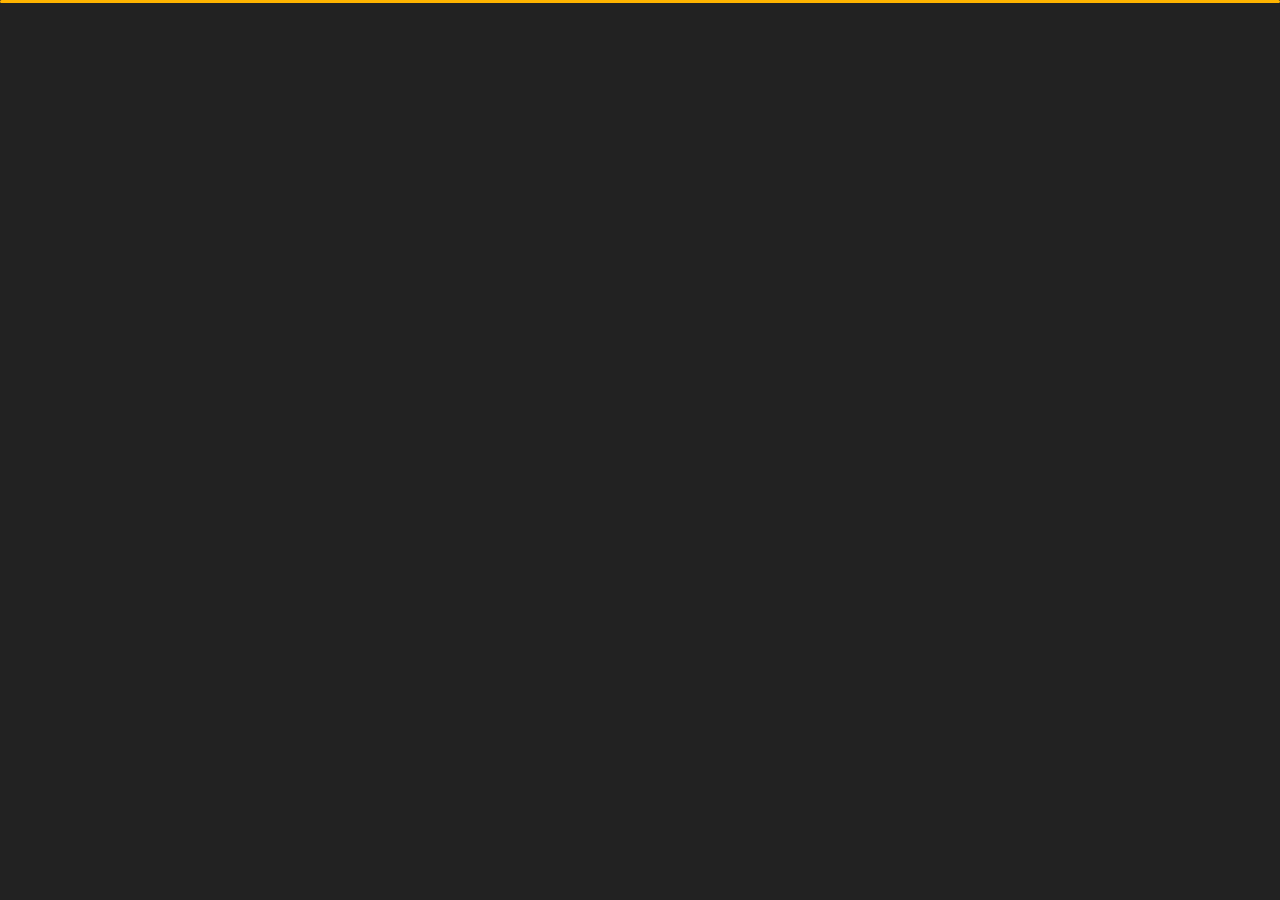
<file: index.html>
﻿<!DOCTYPE html>
<html lang="en">

<head>
    <meta charset="utf-8">
    <title>Home - Portfolio</title>
    <meta name="viewport" content="width=device-width, initial-scale=1">

    <!-- Favicon -->
    <link rel="shortcut icon" href="img/favicon.png" type="image/x-icon">

    <!-- Template Google Fonts -->
    <link href="https://fonts.googleapis.com/css?family=Poppins:400,400i,500,500i,600,600i,700,700i,800,800i,900,900i" rel="stylesheet">
    <link href="https://fonts.googleapis.com/css?family=Open+Sans:300,400,400i,600,600i,700" rel="stylesheet">

    <!-- Template CSS Files -->
    <link href="css/bootstrap.min.css" rel="stylesheet">
    <link href="css/preloader.min.css" rel="stylesheet">
    <link href="css/circle.css" rel="stylesheet">
    <link href="css/font-awesome.min.css" rel="stylesheet">
    <link href="css/fm.revealator.jquery.min.css" rel="stylesheet">
    <link href="css/style.css" rel="stylesheet">

    <!-- CSS Skin File -->
    <link href="css/skins/yellow.css" rel="stylesheet">

    <!-- Modernizr JS File -->
    <script src="js/modernizr.custom.js"></script>
</head>

<body class="home">

<!-- Header Starts -->
<header class="header" id="navbar-collapse-toggle">
    <!-- Fixed Navigation Starts -->
    <ul class="icon-menu d-none d-lg-block revealator-slideup revealator-once revealator-delay1">
        <li class="icon-box active">
            <i class="fa fa-home"></i>
            <a href="index.html">
                <h2>Home</h2>
            </a>
        </li>
        <li class="icon-box">
            <i class="fa fa-user"></i>
            <a href="about.html">
                <h2>About</h2>
            </a>
        </li>
        <li class="icon-box">
            <i class="fa fa-envelope-open"></i>
            <a href="contact.html">
                <h2>Contact</h2>
            </a>
        </li>
    </ul>
    <!-- Fixed Navigation Ends -->
    <!-- Mobile Menu Starts -->
    <nav role="navigation" class="d-block d-lg-none">
        <div id="menuToggle">
            <input type="checkbox" />
            <span></span>
            <span></span>
            <span></span>
            <ul class="list-unstyled" id="menu">
                <li class="active"><a href="index.html"><i class="fa fa-home"></i><span>Home</span></a></li>
                <li><a href="about.html"><i class="fa fa-user"></i><span>About</span></a></li>
                <li><a href="contact.html"><i class="fa fa-envelope-open"></i><span>Contact</span></a></li>
            </ul>
        </div>
    </nav>
    <!-- Mobile Menu Ends -->
</header>
<!-- Header Ends -->
<!-- Main Content Starts -->
<section class="container-fluid main-container container-home p-0 revealator-slideup revealator-once revealator-delay1">
    <div class="color-block d-none d-lg-block"></div>
    <div class="row home-details-container align-items-center">
        <div class="col-lg-4 bg position-fixed d-none d-lg-block"></div>
        <div class="col-12 col-lg-8 offset-lg-4 home-details text-left text-sm-center text-lg-left">
            <div>
                <img src="img/menuka.jpeg" class="img-fluid main-img-mobile d-none d-sm-block d-lg-none"
                     alt="my picture" />
                <h1 class="text-uppercase poppins-font">I'm Menuka Malinda.<span>Full Stack Developer</span></h1>
                <p class="open-sans-font">A young undergraduate,
                    having excellent background dynamic knowledge and multi-disciplinary skills.
                    A highly motivated and hardworking, accustomed to work under tight deadline and on own initiative.
                </p>
                <a class="button" href="about.html">
                    <span class="button-text">more about me</span>
                    <span class="button-icon fa fa-arrow-right"></span>
                </a>
            </div>
        </div>
    </div>
</section>
<!-- Main Content Ends -->

<!-- Template JS Files -->
<script src="js/jquery-3.5.0.min.js"></script>
<script src="js/styleswitcher.js"></script>
<script src="js/preloader.min.js"></script>
<script src="js/fm.revealator.jquery.min.js"></script>
<script src="js/imagesloaded.pkgd.min.js"></script>
<script src="js/masonry.pkgd.min.js"></script>
<script src="js/classie.js"></script>
<script src="js/cbpGridGallery.js"></script>
<script src="js/jquery.hoverdir.js"></script>
<script src="js/popper.min.js"></script>
<script src="js/bootstrap.js"></script>
<script src="js/custom.js"></script>

</body>

</html>
</file>
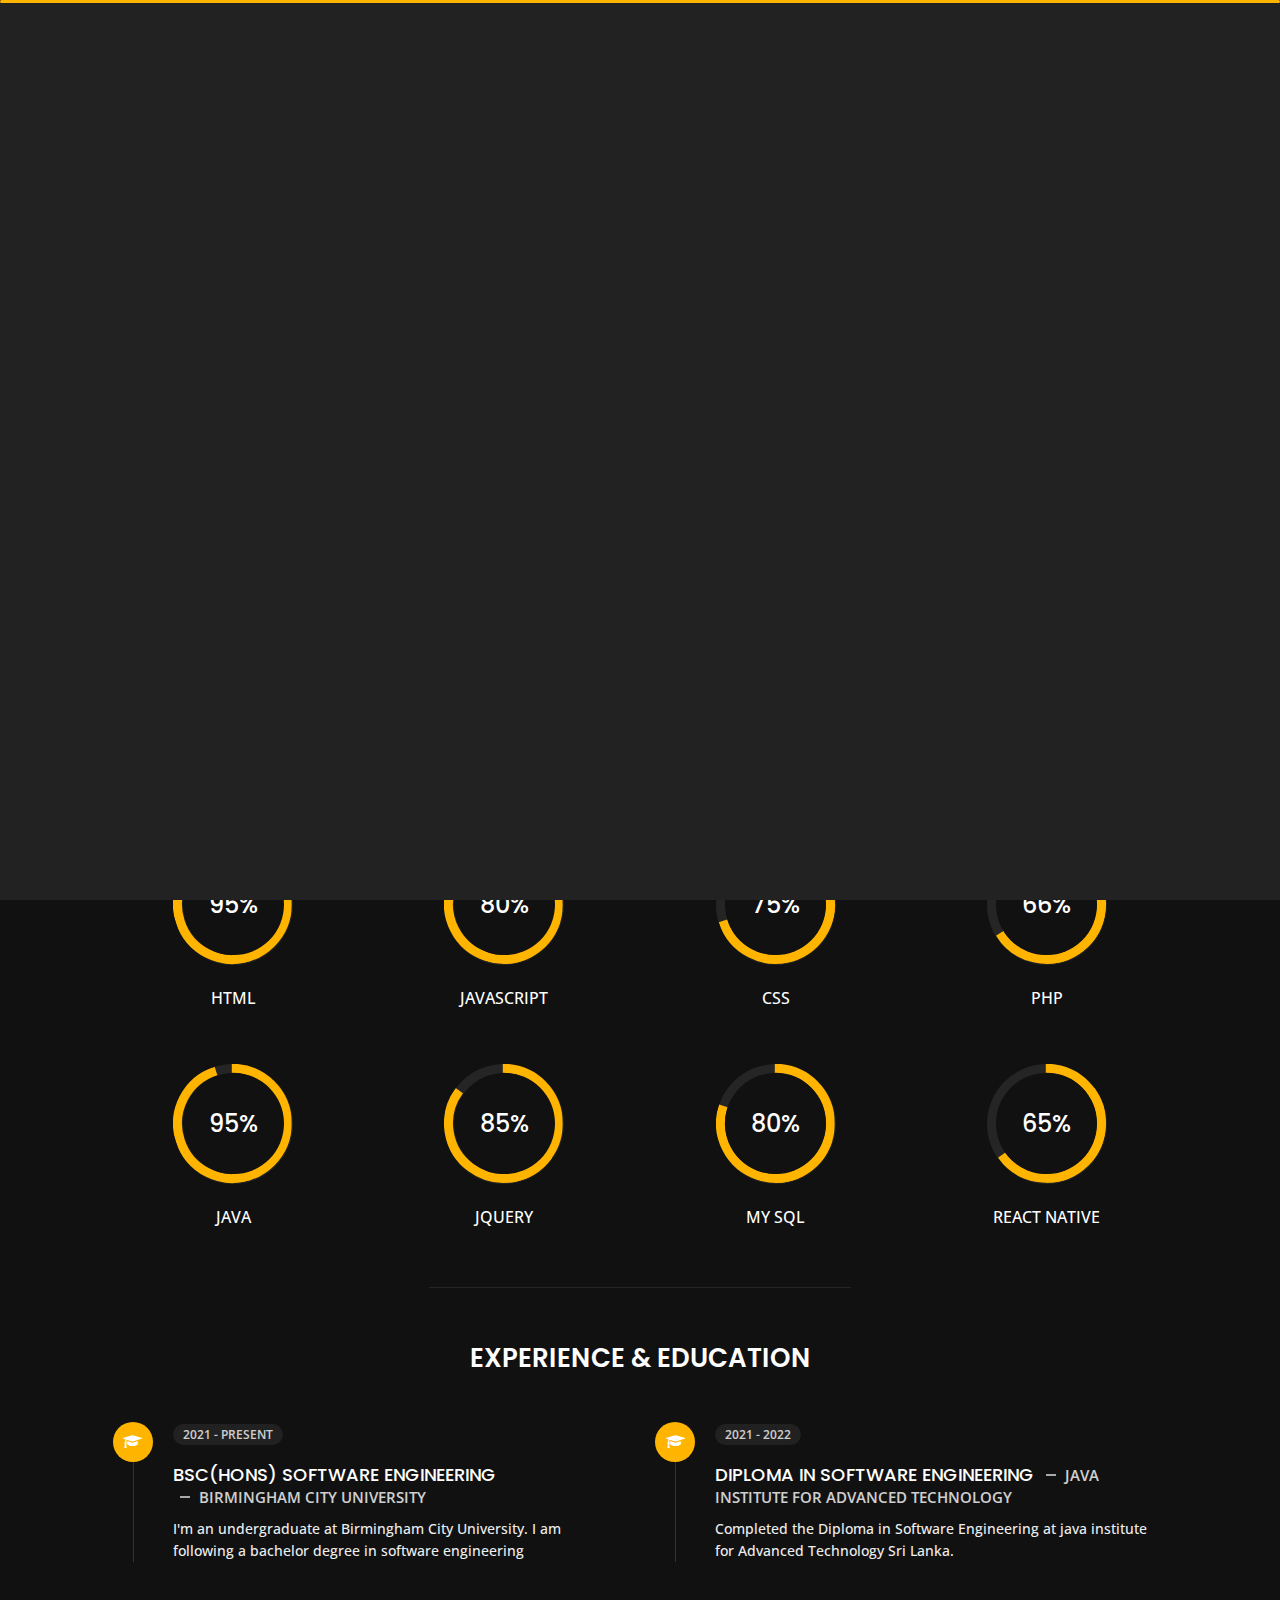
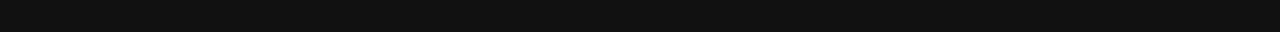
<file: about.html>
<!DOCTYPE html>
<html lang="en">

<head>
    <meta charset="utf-8">
    <title>About - Portfolio</title>
    <meta name="viewport" content="width=device-width, initial-scale=1">

    <!-- Favicon -->
    <link rel="shortcut icon" href="img/favicon.png" type="image/x-icon">

    <!-- Template Google Fonts -->
    <link href="https://fonts.googleapis.com/css?family=Poppins:400,400i,500,500i,600,600i,700,700i,800,800i,900,900i" rel="stylesheet">
    <link href="https://fonts.googleapis.com/css?family=Open+Sans:300,400,400i,600,600i,700" rel="stylesheet">

    <!-- Template CSS Files -->
    <link href="css/bootstrap.min.css" rel="stylesheet">
    <link href="css/preloader.min.css" rel="stylesheet">
    <link href="css/circle.css" rel="stylesheet">
    <link href="css/font-awesome.min.css" rel="stylesheet">
    <link href="css/fm.revealator.jquery.min.css" rel="stylesheet">
    <link href="css/style.css" rel="stylesheet">

    <!-- CSS Skin File -->
    <link href="css/skins/yellow.css" rel="stylesheet">

    <!-- Modernizr JS File -->
    <script src="js/modernizr.custom.js"></script>
</head>

<body class="about">

<!-- Header Starts -->
<header class="header" id="navbar-collapse-toggle">
    <!-- Fixed Navigation Starts -->
    <ul class="icon-menu d-none d-lg-block revealator-slideup revealator-once revealator-delay1">
        <li class="icon-box">
            <i class="fa fa-home"></i>
            <a href="index.html">
                <h2>Home</h2>
            </a>
        </li>
        <li class="icon-box active">
            <i class="fa fa-user"></i>
            <a href="about.html">
                <h2>About</h2>
            </a>
        </li>
        <li class="icon-box">
            <i class="fa fa-envelope-open"></i>
            <a href="contact.html">
                <h2>Contact</h2>
            </a>
        </li>
    </ul>
    <!-- Fixed Navigation Ends -->
    <!-- Mobile Menu Starts -->
    <nav role="navigation" class="d-block d-lg-none">
        <div id="menuToggle">
            <input type="checkbox" />
            <span></span>
            <span></span>
            <span></span>
            <ul class="list-unstyled" id="menu">
                <li><a href="index.html"><i class="fa fa-home"></i><span>Home</span></a></li>
                <li class="active"><a href="about.html"><i class="fa fa-user"></i><span>About</span></a></li>
                <li><a href="contact.html"><i class="fa fa-envelope-open"></i><span>Contact</span></a></li>
            </ul>
        </div>
    </nav>
    <!-- Mobile Menu Ends -->
</header>
<!-- Header Ends -->
<!-- Page Title Starts -->
<section class="title-section text-left text-sm-center revealator-slideup revealator-once revealator-delay1">
    <h1>ABOUT <span>ME</span></h1>
    <span class="title-bg">ABOUTME</span>
</section>
<!-- Page Title Ends -->
<!-- Main Content Starts -->
<section class="main-content revealator-slideup revealator-once revealator-delay1">
    <div class="container">
        <div class="row">
            <!-- Personal Info Starts -->
            <div class="col-12 col-lg-5 col-xl-6">
                <div class="row">
                    <div class="col-12">
                        <h3 class="text-uppercase custom-title mb-0 ft-wt-600">personal information</h3>
                    </div>
                    <div class="col-12 d-block d-sm-none">
                        <img src="img/menuka.jpeg" class="img-fluid main-img-mobile" alt="my picture" />
                    </div>
                    <div class="col-6">
                        <ul class="about-list list-unstyled open-sans-font">
                            <li> <span class="title">first name :</span> <span class="value d-block d-sm-inline-block d-lg-block d-xl-inline-block">Menuka</span> </li>
                            <li> <span class="title">last name :</span> <span class="value d-block d-sm-inline-block d-lg-block d-xl-inline-block">Malinda</span> </li>
                            <li> <span class="title">Age :</span> <span class="value d-block d-sm-inline-block d-lg-block d-xl-inline-block">21 Years</span> </li>
                            <li> <span class="title">Nationality :</span> <span class="value d-block d-sm-inline-block d-lg-block d-xl-inline-block">Sri Lankan</span> </li>
<!--                            <li> <span class="title">Freelance :</span> <span class="value d-block d-sm-inline-block d-lg-block d-xl-inline-block">Available</span> </li>-->
                        </ul>
                    </div>
                    <div class="col-6">
                        <ul class="about-list list-unstyled open-sans-font">
                            <li> <span class="title">Address :</span> <span class="value d-block d-sm-inline-block d-lg-block d-xl-inline-block">141/C, Kothalawala, Kaduwela,<br/> Sri Lanka.</span> </li>
                            <li> <span class="title">phone :</span> <span class="value d-block d-sm-inline-block d-lg-block d-xl-inline-block">+94 71 139 8074</span> </li>
                            <li> <span class="title">Email :</span> <span class="value d-block d-sm-inline-block d-lg-block d-xl-inline-block">menukamalinda132@gmail.com</span> </li>
                            <li> <span class="title">Facebook :</span> <span class="value d-block d-sm-inline-block d-lg-block d-xl-inline-block">Menuka Malinda</span> </li>
                            <li> <span class="title">languages :</span> <span class="value d-block d-sm-inline-block d-lg-block d-xl-inline-block">Sinhala, English</span> </li>
                        </ul>
                    </div>
                    <div class="col-12 mt-3">
                        <a class="button" href="#">
                            <span class="button-text">Download CV</span>
                            <span class="button-icon fa fa-download"></span>
                        </a>
                    </div>
                </div>
            </div>
            <!-- Personal Info Ends -->
            <!-- Boxes Starts -->
            <div class="col-12 col-lg-7 col-xl-6 mt-5 mt-lg-0">
                <div class="row">
                    <div class="col-6">
                        <div class="box-stats with-margin">
                            <h3 class="poppins-font position-relative">3</h3>
                            <p class="open-sans-font m-0 position-relative text-uppercase">years of <span class="d-block">experience</span></p>
                        </div>
                    </div>
                    <div class="col-6">
                        <div class="box-stats with-margin">
                            <h3 class="poppins-font position-relative">5</h3>
                            <p class="open-sans-font m-0 position-relative text-uppercase">completed <span class="d-block">projects</span></p>
                        </div>
                    </div>
                    <div class="col-6">
                        <div class="box-stats">
                            <h3 class="poppins-font position-relative">3</h3>
                            <p class="open-sans-font m-0 position-relative text-uppercase">Happy<span class="d-block">customers</span></p>
                        </div>
                    </div>
                    <div class="col-6">
                        <div class="box-stats">
                            <h3 class="poppins-font position-relative">8</h3>
                            <p class="open-sans-font m-0 position-relative text-uppercase">languages <span class="d-block">use</span></p>
                        </div>
                    </div>
                </div>
            </div>
            <!-- Boxes Ends -->
        </div>
        <hr class="separator">
        <!-- Skills Starts -->
        <div class="row">
            <div class="col-12">
                <h3 class="text-uppercase pb-4 pb-sm-5 mb-3 mb-sm-0 text-left text-sm-center custom-title ft-wt-600">My Skills</h3>
            </div>
            <div class="col-6 col-md-3 mb-3 mb-sm-5">
                <div class="c100 p95">
                    <span>95%</span>
                    <div class="slice">
                        <div class="bar"></div>
                        <div class="fill"></div>
                    </div>
                </div>
                <h6 class="text-uppercase open-sans-font text-center mt-2 mt-sm-4">html</h6>
            </div>
            <div class="col-6 col-md-3 mb-3 mb-sm-5">
                <div class="c100 p80">
                    <span>80%</span>
                    <div class="slice">
                        <div class="bar"></div>
                        <div class="fill"></div>
                    </div>
                </div>
                <h6 class="text-uppercase open-sans-font text-center mt-2 mt-sm-4">javascript</h6>
            </div>
            <div class="col-6 col-md-3 mb-3 mb-sm-5">
                <div class="c100 p70">
                    <span>75%</span>
                    <div class="slice">
                        <div class="bar"></div>
                        <div class="fill"></div>
                    </div>
                </div>
                <h6 class="text-uppercase open-sans-font text-center mt-2 mt-sm-4">css</h6>
            </div>
            <div class="col-6 col-md-3 mb-3 mb-sm-5">
                <div class="c100 p66">
                    <span>66%</span>
                    <div class="slice">
                        <div class="bar"></div>
                        <div class="fill"></div>
                    </div>
                </div>
                <h6 class="text-uppercase open-sans-font text-center mt-2 mt-sm-4">php</h6>
            </div>
            <div class="col-6 col-md-3 mb-3 mb-sm-5">
                <div class="c100 p95">
                    <span>95%</span>
                    <div class="slice">
                        <div class="bar"></div>
                        <div class="fill"></div>
                    </div>
                </div>
                <h6 class="text-uppercase open-sans-font text-center mt-2 mt-sm-4">Java</h6>
            </div>
            <div class="col-6 col-md-3 mb-3 mb-sm-5">
                <div class="c100 p85">
                    <span>85%</span>
                    <div class="slice">
                        <div class="bar"></div>
                        <div class="fill"></div>
                    </div>
                </div>
                <h6 class="text-uppercase open-sans-font text-center mt-2 mt-sm-4">jquery</h6>
            </div>
            <div class="col-6 col-md-3 mb-3 mb-sm-5">
                <div class="c100 p80">
                    <span>80%</span>
                    <div class="slice">
                        <div class="bar"></div>
                        <div class="fill"></div>
                    </div>
                </div>
                <h6 class="text-uppercase open-sans-font text-center mt-2 mt-sm-4">My sql</h6>
            </div>
            <div class="col-6 col-md-3 mb-3 mb-sm-5">
                <div class="c100 p65">
                    <span>65%</span>
                    <div class="slice">
                        <div class="bar"></div>
                        <div class="fill"></div>
                    </div>
                </div>
                <h6 class="text-uppercase open-sans-font text-center mt-2 mt-sm-4">react native</h6>
            </div>
        </div>
        <!-- Skills Ends -->
        <hr class="separator mt-1">
        <!-- Experience & Education Starts -->
        <div class="row">
            <div class="col-12">
                <h3 class="text-uppercase pb-5 mb-0 text-left text-sm-center custom-title ft-wt-600">Experience <span>&</span> Education</h3>
            </div>
            <div class="col-lg-6 m-15px-tb">
                <div class="resume-box">
                    <ul>
                        <li>
                            <div class="icon">
                                <i class="fa fa-graduation-cap"></i>
                            </div>
                            <span class="time open-sans-font text-uppercase">2021 - Present</span>
                            <h5 class="poppins-font text-uppercase">BSc(Hons) Software Engineering
                                <span class="place open-sans-font">Birmingham City University</span>
                            </h5>
                            <p class="open-sans-font">I'm an undergraduate at Birmingham City University.
                                I am following a bachelor degree in software engineering</p>
                        </li>
                    </ul>
                </div>
            </div>
            <div class="col-lg-6 m-15px-tb">
                <div class="resume-box">
                    <ul>
                        <li>
                            <div class="icon">
                                <i class="fa fa-graduation-cap"></i>
                            </div>
                            <span class="time open-sans-font text-uppercase">2021 - 2022</span>
                            <h5 class="poppins-font text-uppercase">Diploma in Software Engineering
                                <span class="place open-sans-font">java institute for advanced technology</span>
                            </h5>
                            <p class="open-sans-font">Completed the Diploma in Software
                                Engineering at java institute for Advanced Technology Sri Lanka.</p>
                        </li>
                    </ul>
                </div>
            </div>
        </div>
        <!-- Experience & Education Ends -->
    </div>
</section>
<!-- Main Content Ends -->

<!-- Template JS Files -->
<script src="js/jquery-3.5.0.min.js"></script>
<script src="js/styleswitcher.js"></script>
<script src="js/preloader.min.js"></script>
<script src="js/fm.revealator.jquery.min.js"></script>
<script src="js/imagesloaded.pkgd.min.js"></script>
<script src="js/masonry.pkgd.min.js"></script>
<script src="js/classie.js"></script>
<script src="js/cbpGridGallery.js"></script>
<script src="js/jquery.hoverdir.js"></script>
<script src="js/popper.min.js"></script>
<script src="js/bootstrap.js"></script>
<script src="js/custom.js"></script>

</body>

</html>
</file>
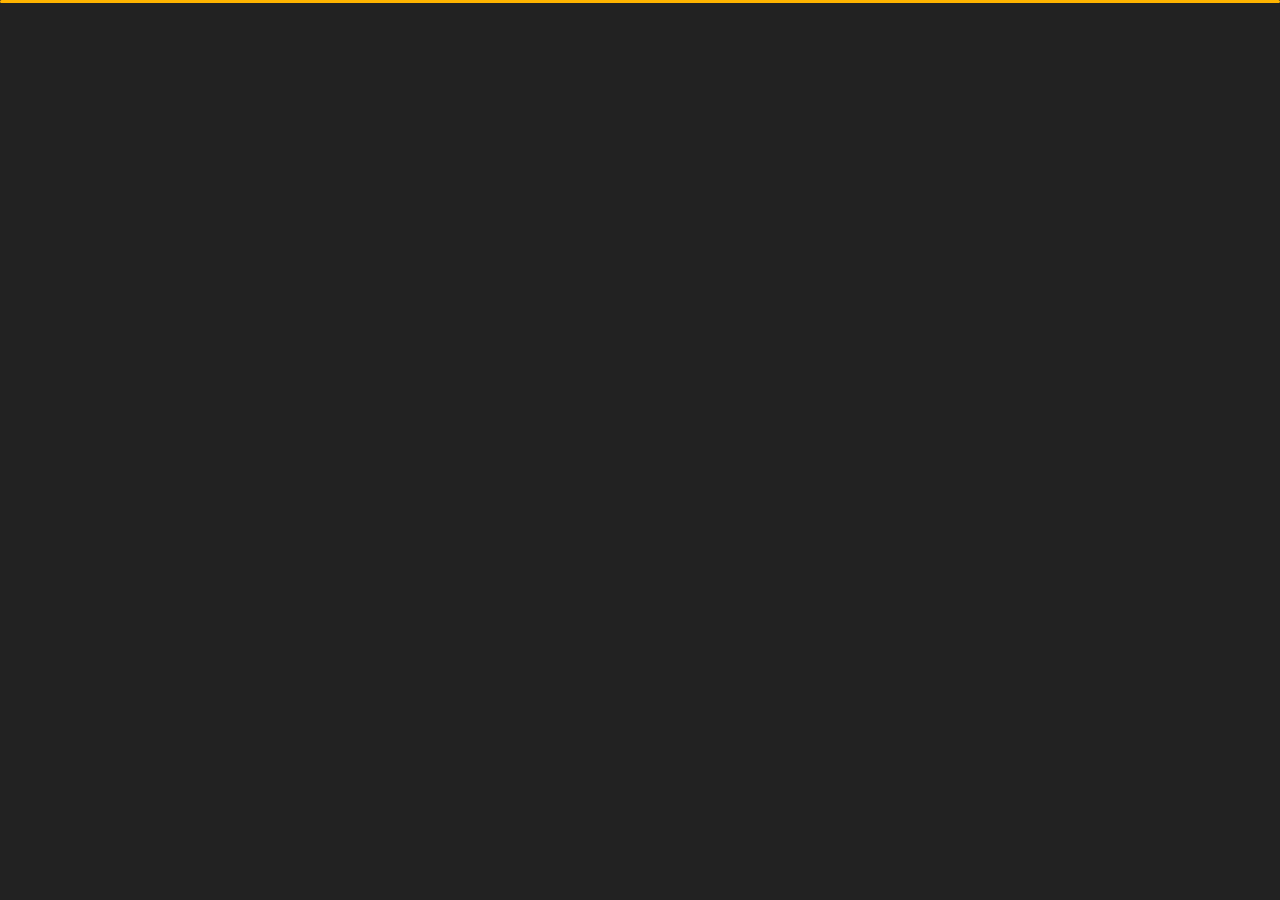
<file: contact.html>
<!DOCTYPE html>
<html lang="en">

<head>
    <meta charset="utf-8">
    <title>Contact - Portfolio</title>
    <meta name="viewport" content="width=device-width, initial-scale=1">

    <!-- Favicon -->
    <link rel="shortcut icon" href="img/favicon.png" type="image/x-icon">

    <!-- Template Google Fonts -->
    <link href="https://fonts.googleapis.com/css?family=Poppins:400,400i,500,500i,600,600i,700,700i,800,800i,900,900i" rel="stylesheet">
    <link href="https://fonts.googleapis.com/css?family=Open+Sans:300,400,400i,600,600i,700" rel="stylesheet">

    <!-- Template CSS Files -->
    <link href="css/bootstrap.min.css" rel="stylesheet">
    <link href="css/preloader.min.css" rel="stylesheet">
    <link href="css/circle.css" rel="stylesheet">
    <link href="css/font-awesome.min.css" rel="stylesheet">
    <link href="css/fm.revealator.jquery.min.css" rel="stylesheet">
    <link href="css/style.css" rel="stylesheet">

    <!-- CSS Skin File -->
    <link href="css/skins/yellow.css" rel="stylesheet">

    <!-- Modernizr JS File -->
    <script src="js/modernizr.custom.js"></script>
</head>

<body class="contact">

<!-- Header Starts -->
<header class="header" id="navbar-collapse-toggle">
    <!-- Fixed Navigation Starts -->
    <ul class="icon-menu d-none d-lg-block revealator-slideup revealator-once revealator-delay1">
        <li class="icon-box">
            <i class="fa fa-home"></i>
            <a href="index.html">
                <h2>Home</h2>
            </a>
        </li>
        <li class="icon-box">
            <i class="fa fa-user"></i>
            <a href="about.html">
                <h2>About</h2>
            </a>
        </li>
        <li class="icon-box active">
            <i class="fa fa-envelope-open"></i>
            <a href="contact.html">
                <h2>Contact</h2>
            </a>
        </li>
    </ul>
    <!-- Fixed Navigation Ends -->
    <!-- Mobile Menu Starts -->
    <nav role="navigation" class="d-block d-lg-none">
        <div id="menuToggle">
            <input type="checkbox" />
            <span></span>
            <span></span>
            <span></span>
            <ul class="list-unstyled" id="menu">
                <li><a href="index.html"><i class="fa fa-home"></i><span>Home</span></a></li>
                <li><a href="about.html"><i class="fa fa-user"></i><span>About</span></a></li>
                <li class="active"><a href="contact.html"><i class="fa fa-envelope-open"></i><span>Contact</span></a></li>
            </ul>
        </div>
    </nav>
    <!-- Mobile Menu Ends -->
</header>
<!-- Header Ends -->
<!-- Page Title Starts -->
<section class="title-section text-left text-sm-center revealator-slideup revealator-once revealator-delay1">
    <h1>get in <span>touch</span></h1>
    <span class="title-bg">contact</span>
</section>
<!-- Page Title Ends -->
<!-- Main Content Starts -->
<section class="main-content revealator-slideup revealator-once revealator-delay1">
    <div class="container">
        <div class="row">
            <!-- Left Side Starts -->
            <div class="col-12 col-lg-4">
                <h3 class="text-uppercase custom-title mb-0 ft-wt-600 pb-3">Don't be shy !</h3>
                <p class="open-sans-font mb-3">Feel free to get in touch with me. I am always open to discussing new projects, creative ideas or opportunities to be part of your visions.</p>
                <p class="open-sans-font custom-span-contact position-relative">
                    <i class="fa fa-envelope-open position-absolute"></i>
                    <span class="d-block">Email me</span>menukamalinda132@gmail.com
                </p>
                <p class="open-sans-font custom-span-contact position-relative">
                    <i class="fa fa-phone-square position-absolute"></i>
                    <span class="d-block">call me</span>+94 71 139 8074
                </p>
                <ul class="social list-unstyled pt-1 mb-5">
                    <li class="facebook"><a title="Facebook" href="https://www.facebook.com/profile.php?id=100073361812160"><i class="fa fa-facebook"></i></a>
                    </li>
                    <li class="twitter"><a title="Twitter" href="#"><i class="fa fa-twitter"></i></a>
                    </li>
                    <li class="youtube"><a title="LinkedIn" href="https://www.linkedin.com/in/menuka-malinda-83989a244/"><i class="fa fa-linkedin"></i></a>
                    </li>
                    <li class="dribbble"><a title="Git-Hub" href="https://github.com/MenukaMalinda"><i class="fa fa-github"></i></a>
                    </li>
                </ul>
            </div>
            <!-- Left Side Ends -->
            <!-- Contact Form Starts -->
            <div class="col-12 col-lg-8">
                    <div class="contactform">
                        <div class="row">
                            <div class="col-12 col-md-4">
                                <input type="text" name="name" id="name" placeholder="YOUR NAME">
                            </div>
                            <div class="col-12 col-md-4">
                                <input type="email" name="email" id="email" placeholder="YOUR EMAIL">
                            </div>
                            <div class="col-12 col-md-4">
                                <input type="text" name="subject" id="subject" placeholder="YOUR SUBJECT">
                            </div>
                            <div class="col-12">
                                <textarea name="message" id="message" placeholder="YOUR MESSAGE"></textarea>
                                <button type="#" class="button" onclick="send();">
                                    <span class="button-text">Send Message</span>
                                    <span class="button-icon fa fa-send"></span>
                                </button>

                            </div>
                        </div>
                    </div>
            </div>
            <!-- Contact Form Ends -->
        </div>
    </div>

</section>
<!-- Template JS Files -->
<script src="js/jquery-3.5.0.min.js"></script>
<script src="js/styleswitcher.js"></script>
<script src="js/preloader.min.js"></script>
<script src="js/fm.revealator.jquery.min.js"></script>
<script src="js/imagesloaded.pkgd.min.js"></script>
<script src="js/masonry.pkgd.min.js"></script>
<script src="js/classie.js"></script>
<script src="js/cbpGridGallery.js"></script>
<script src="js/jquery.hoverdir.js"></script>
<script src="js/popper.min.js"></script>
<script src="js/bootstrap.js"></script>
<script src="js/custom.js"></script>
<script src="js/script.js"></script>

</body>

</html>
</file>
<file: css/circle.css>
.rect-auto,
.c100.p51 .slice,
.c100.p52 .slice,
.c100.p53 .slice,
.c100.p54 .slice,
.c100.p55 .slice,
.c100.p56 .slice,
.c100.p57 .slice,
.c100.p58 .slice,
.c100.p59 .slice,
.c100.p60 .slice,
.c100.p61 .slice,
.c100.p62 .slice,
.c100.p63 .slice,
.c100.p64 .slice,
.c100.p65 .slice,
.c100.p66 .slice,
.c100.p67 .slice,
.c100.p68 .slice,
.c100.p69 .slice,
.c100.p70 .slice,
.c100.p71 .slice,
.c100.p72 .slice,
.c100.p73 .slice,
.c100.p74 .slice,
.c100.p75 .slice,
.c100.p76 .slice,
.c100.p77 .slice,
.c100.p78 .slice,
.c100.p79 .slice,
.c100.p80 .slice,
.c100.p81 .slice,
.c100.p82 .slice,
.c100.p83 .slice,
.c100.p84 .slice,
.c100.p85 .slice,
.c100.p86 .slice,
.c100.p87 .slice,
.c100.p88 .slice,
.c100.p89 .slice,
.c100.p90 .slice,
.c100.p91 .slice,
.c100.p92 .slice,
.c100.p93 .slice,
.c100.p94 .slice,
.c100.p95 .slice,
.c100.p96 .slice,
.c100.p97 .slice,
.c100.p98 .slice,
.c100.p99 .slice,
.c100.p100 .slice {
  clip: rect(auto, auto, auto, auto);
}
.pie,
.c100 .bar,
.c100.p51 .fill,
.c100.p52 .fill,
.c100.p53 .fill,
.c100.p54 .fill,
.c100.p55 .fill,
.c100.p56 .fill,
.c100.p57 .fill,
.c100.p58 .fill,
.c100.p59 .fill,
.c100.p60 .fill,
.c100.p61 .fill,
.c100.p62 .fill,
.c100.p63 .fill,
.c100.p64 .fill,
.c100.p65 .fill,
.c100.p66 .fill,
.c100.p67 .fill,
.c100.p68 .fill,
.c100.p69 .fill,
.c100.p70 .fill,
.c100.p71 .fill,
.c100.p72 .fill,
.c100.p73 .fill,
.c100.p74 .fill,
.c100.p75 .fill,
.c100.p76 .fill,
.c100.p77 .fill,
.c100.p78 .fill,
.c100.p79 .fill,
.c100.p80 .fill,
.c100.p81 .fill,
.c100.p82 .fill,
.c100.p83 .fill,
.c100.p84 .fill,
.c100.p85 .fill,
.c100.p86 .fill,
.c100.p87 .fill,
.c100.p88 .fill,
.c100.p89 .fill,
.c100.p90 .fill,
.c100.p91 .fill,
.c100.p92 .fill,
.c100.p93 .fill,
.c100.p94 .fill,
.c100.p95 .fill,
.c100.p96 .fill,
.c100.p97 .fill,
.c100.p98 .fill,
.c100.p99 .fill,
.c100.p100 .fill {
  position: absolute;
  border: 0.08em solid #307bbb;
  width: 0.84em;
  height: 0.84em;
  clip: rect(0em, 0.5em, 1em, 0em);
  border-radius: 50%;
  -webkit-transform: rotate(0deg);
  -moz-transform: rotate(0deg);
  -ms-transform: rotate(0deg);
  -o-transform: rotate(0deg);
  transform: rotate(0deg);
}
.pie-fill,
.c100.p51 .bar:after,
.c100.p51 .fill,
.c100.p52 .bar:after,
.c100.p52 .fill,
.c100.p53 .bar:after,
.c100.p53 .fill,
.c100.p54 .bar:after,
.c100.p54 .fill,
.c100.p55 .bar:after,
.c100.p55 .fill,
.c100.p56 .bar:after,
.c100.p56 .fill,
.c100.p57 .bar:after,
.c100.p57 .fill,
.c100.p58 .bar:after,
.c100.p58 .fill,
.c100.p59 .bar:after,
.c100.p59 .fill,
.c100.p60 .bar:after,
.c100.p60 .fill,
.c100.p61 .bar:after,
.c100.p61 .fill,
.c100.p62 .bar:after,
.c100.p62 .fill,
.c100.p63 .bar:after,
.c100.p63 .fill,
.c100.p64 .bar:after,
.c100.p64 .fill,
.c100.p65 .bar:after,
.c100.p65 .fill,
.c100.p66 .bar:after,
.c100.p66 .fill,
.c100.p67 .bar:after,
.c100.p67 .fill,
.c100.p68 .bar:after,
.c100.p68 .fill,
.c100.p69 .bar:after,
.c100.p69 .fill,
.c100.p70 .bar:after,
.c100.p70 .fill,
.c100.p71 .bar:after,
.c100.p71 .fill,
.c100.p72 .bar:after,
.c100.p72 .fill,
.c100.p73 .bar:after,
.c100.p73 .fill,
.c100.p74 .bar:after,
.c100.p74 .fill,
.c100.p75 .bar:after,
.c100.p75 .fill,
.c100.p76 .bar:after,
.c100.p76 .fill,
.c100.p77 .bar:after,
.c100.p77 .fill,
.c100.p78 .bar:after,
.c100.p78 .fill,
.c100.p79 .bar:after,
.c100.p79 .fill,
.c100.p80 .bar:after,
.c100.p80 .fill,
.c100.p81 .bar:after,
.c100.p81 .fill,
.c100.p82 .bar:after,
.c100.p82 .fill,
.c100.p83 .bar:after,
.c100.p83 .fill,
.c100.p84 .bar:after,
.c100.p84 .fill,
.c100.p85 .bar:after,
.c100.p85 .fill,
.c100.p86 .bar:after,
.c100.p86 .fill,
.c100.p87 .bar:after,
.c100.p87 .fill,
.c100.p88 .bar:after,
.c100.p88 .fill,
.c100.p89 .bar:after,
.c100.p89 .fill,
.c100.p90 .bar:after,
.c100.p90 .fill,
.c100.p91 .bar:after,
.c100.p91 .fill,
.c100.p92 .bar:after,
.c100.p92 .fill,
.c100.p93 .bar:after,
.c100.p93 .fill,
.c100.p94 .bar:after,
.c100.p94 .fill,
.c100.p95 .bar:after,
.c100.p95 .fill,
.c100.p96 .bar:after,
.c100.p96 .fill,
.c100.p97 .bar:after,
.c100.p97 .fill,
.c100.p98 .bar:after,
.c100.p98 .fill,
.c100.p99 .bar:after,
.c100.p99 .fill,
.c100.p100 .bar:after,
.c100.p100 .fill {
  -webkit-transform: rotate(180deg);
  -moz-transform: rotate(180deg);
  -ms-transform: rotate(180deg);
  -o-transform: rotate(180deg);
  transform: rotate(180deg);
}
.c100 {
  position: relative;
  font-size: 120px;
  width: 1em;
  height: 1em;
  border-radius: 50%;
  float: left;
  margin: 0 0.1em 0.1em 0;
  background-color: #cccccc;
}
.c100 *,
.c100 *:before,
.c100 *:after {
  -webkit-box-sizing: content-box;
  -moz-box-sizing: content-box;
  box-sizing: content-box;
}
.c100.center {
  float: none;
  margin: 0 auto;
}
.c100.big {
  font-size: 240px;
}
.c100.small {
  font-size: 80px;
}
.c100 > span {
  position: absolute;
  width: 100%;
  z-index: 1;
  left: 0;
  top: 0;
  width: 5em;
  line-height: 5em;
  font-size: 0.2em;
  color: #cccccc;
  display: block;
  text-align: center;
  white-space: nowrap;
  -webkit-transition-property: all;
  -moz-transition-property: all;
  -o-transition-property: all;
  transition-property: all;
  -webkit-transition-duration: 0.2s;
  -moz-transition-duration: 0.2s;
  -o-transition-duration: 0.2s;
  transition-duration: 0.2s;
  -webkit-transition-timing-function: ease-out;
  -moz-transition-timing-function: ease-out;
  -o-transition-timing-function: ease-out;
  transition-timing-function: ease-out;
}
.c100:after {
  position: absolute;
  top: 0.08em;
  left: 0.08em;
  display: block;
  content: " ";
  border-radius: 50%;
  background-color: #f5f5f5;
  width: 0.84em;
  height: 0.84em;
  -webkit-transition-property: all;
  -moz-transition-property: all;
  -o-transition-property: all;
  transition-property: all;
  -webkit-transition-duration: 0.2s;
  -moz-transition-duration: 0.2s;
  -o-transition-duration: 0.2s;
  transition-duration: 0.2s;
  -webkit-transition-timing-function: ease-in;
  -moz-transition-timing-function: ease-in;
  -o-transition-timing-function: ease-in;
  transition-timing-function: ease-in;
}
.c100 .slice {
  position: absolute;
  width: 1em;
  height: 1em;
  clip: rect(0em, 1em, 1em, 0.5em);
}
.c100.p1 .bar {
  -webkit-transform: rotate(3.6deg);
  -moz-transform: rotate(3.6deg);
  -ms-transform: rotate(3.6deg);
  -o-transform: rotate(3.6deg);
  transform: rotate(3.6deg);
}
.c100.p2 .bar {
  -webkit-transform: rotate(7.2deg);
  -moz-transform: rotate(7.2deg);
  -ms-transform: rotate(7.2deg);
  -o-transform: rotate(7.2deg);
  transform: rotate(7.2deg);
}
.c100.p3 .bar {
  -webkit-transform: rotate(10.8deg);
  -moz-transform: rotate(10.8deg);
  -ms-transform: rotate(10.8deg);
  -o-transform: rotate(10.8deg);
  transform: rotate(10.8deg);
}
.c100.p4 .bar {
  -webkit-transform: rotate(14.4deg);
  -moz-transform: rotate(14.4deg);
  -ms-transform: rotate(14.4deg);
  -o-transform: rotate(14.4deg);
  transform: rotate(14.4deg);
}
.c100.p5 .bar {
  -webkit-transform: rotate(18deg);
  -moz-transform: rotate(18deg);
  -ms-transform: rotate(18deg);
  -o-transform: rotate(18deg);
  transform: rotate(18deg);
}
.c100.p6 .bar {
  -webkit-transform: rotate(21.6deg);
  -moz-transform: rotate(21.6deg);
  -ms-transform: rotate(21.6deg);
  -o-transform: rotate(21.6deg);
  transform: rotate(21.6deg);
}
.c100.p7 .bar {
  -webkit-transform: rotate(25.2deg);
  -moz-transform: rotate(25.2deg);
  -ms-transform: rotate(25.2deg);
  -o-transform: rotate(25.2deg);
  transform: rotate(25.2deg);
}
.c100.p8 .bar {
  -webkit-transform: rotate(28.8deg);
  -moz-transform: rotate(28.8deg);
  -ms-transform: rotate(28.8deg);
  -o-transform: rotate(28.8deg);
  transform: rotate(28.8deg);
}
.c100.p9 .bar {
  -webkit-transform: rotate(32.4deg);
  -moz-transform: rotate(32.4deg);
  -ms-transform: rotate(32.4deg);
  -o-transform: rotate(32.4deg);
  transform: rotate(32.4deg);
}
.c100.p10 .bar {
  -webkit-transform: rotate(36deg);
  -moz-transform: rotate(36deg);
  -ms-transform: rotate(36deg);
  -o-transform: rotate(36deg);
  transform: rotate(36deg);
}
.c100.p11 .bar {
  -webkit-transform: rotate(39.6deg);
  -moz-transform: rotate(39.6deg);
  -ms-transform: rotate(39.6deg);
  -o-transform: rotate(39.6deg);
  transform: rotate(39.6deg);
}
.c100.p12 .bar {
  -webkit-transform: rotate(43.2deg);
  -moz-transform: rotate(43.2deg);
  -ms-transform: rotate(43.2deg);
  -o-transform: rotate(43.2deg);
  transform: rotate(43.2deg);
}
.c100.p13 .bar {
  -webkit-transform: rotate(46.800000000000004deg);
  -moz-transform: rotate(46.800000000000004deg);
  -ms-transform: rotate(46.800000000000004deg);
  -o-transform: rotate(46.800000000000004deg);
  transform: rotate(46.800000000000004deg);
}
.c100.p14 .bar {
  -webkit-transform: rotate(50.4deg);
  -moz-transform: rotate(50.4deg);
  -ms-transform: rotate(50.4deg);
  -o-transform: rotate(50.4deg);
  transform: rotate(50.4deg);
}
.c100.p15 .bar {
  -webkit-transform: rotate(54deg);
  -moz-transform: rotate(54deg);
  -ms-transform: rotate(54deg);
  -o-transform: rotate(54deg);
  transform: rotate(54deg);
}
.c100.p16 .bar {
  -webkit-transform: rotate(57.6deg);
  -moz-transform: rotate(57.6deg);
  -ms-transform: rotate(57.6deg);
  -o-transform: rotate(57.6deg);
  transform: rotate(57.6deg);
}
.c100.p17 .bar {
  -webkit-transform: rotate(61.2deg);
  -moz-transform: rotate(61.2deg);
  -ms-transform: rotate(61.2deg);
  -o-transform: rotate(61.2deg);
  transform: rotate(61.2deg);
}
.c100.p18 .bar {
  -webkit-transform: rotate(64.8deg);
  -moz-transform: rotate(64.8deg);
  -ms-transform: rotate(64.8deg);
  -o-transform: rotate(64.8deg);
  transform: rotate(64.8deg);
}
.c100.p19 .bar {
  -webkit-transform: rotate(68.4deg);
  -moz-transform: rotate(68.4deg);
  -ms-transform: rotate(68.4deg);
  -o-transform: rotate(68.4deg);
  transform: rotate(68.4deg);
}
.c100.p20 .bar {
  -webkit-transform: rotate(72deg);
  -moz-transform: rotate(72deg);
  -ms-transform: rotate(72deg);
  -o-transform: rotate(72deg);
  transform: rotate(72deg);
}
.c100.p21 .bar {
  -webkit-transform: rotate(75.60000000000001deg);
  -moz-transform: rotate(75.60000000000001deg);
  -ms-transform: rotate(75.60000000000001deg);
  -o-transform: rotate(75.60000000000001deg);
  transform: rotate(75.60000000000001deg);
}
.c100.p22 .bar {
  -webkit-transform: rotate(79.2deg);
  -moz-transform: rotate(79.2deg);
  -ms-transform: rotate(79.2deg);
  -o-transform: rotate(79.2deg);
  transform: rotate(79.2deg);
}
.c100.p23 .bar {
  -webkit-transform: rotate(82.8deg);
  -moz-transform: rotate(82.8deg);
  -ms-transform: rotate(82.8deg);
  -o-transform: rotate(82.8deg);
  transform: rotate(82.8deg);
}
.c100.p24 .bar {
  -webkit-transform: rotate(86.4deg);
  -moz-transform: rotate(86.4deg);
  -ms-transform: rotate(86.4deg);
  -o-transform: rotate(86.4deg);
  transform: rotate(86.4deg);
}
.c100.p25 .bar {
  -webkit-transform: rotate(90deg);
  -moz-transform: rotate(90deg);
  -ms-transform: rotate(90deg);
  -o-transform: rotate(90deg);
  transform: rotate(90deg);
}
.c100.p26 .bar {
  -webkit-transform: rotate(93.60000000000001deg);
  -moz-transform: rotate(93.60000000000001deg);
  -ms-transform: rotate(93.60000000000001deg);
  -o-transform: rotate(93.60000000000001deg);
  transform: rotate(93.60000000000001deg);
}
.c100.p27 .bar {
  -webkit-transform: rotate(97.2deg);
  -moz-transform: rotate(97.2deg);
  -ms-transform: rotate(97.2deg);
  -o-transform: rotate(97.2deg);
  transform: rotate(97.2deg);
}
.c100.p28 .bar {
  -webkit-transform: rotate(100.8deg);
  -moz-transform: rotate(100.8deg);
  -ms-transform: rotate(100.8deg);
  -o-transform: rotate(100.8deg);
  transform: rotate(100.8deg);
}
.c100.p29 .bar {
  -webkit-transform: rotate(104.4deg);
  -moz-transform: rotate(104.4deg);
  -ms-transform: rotate(104.4deg);
  -o-transform: rotate(104.4deg);
  transform: rotate(104.4deg);
}
.c100.p30 .bar {
  -webkit-transform: rotate(108deg);
  -moz-transform: rotate(108deg);
  -ms-transform: rotate(108deg);
  -o-transform: rotate(108deg);
  transform: rotate(108deg);
}
.c100.p31 .bar {
  -webkit-transform: rotate(111.60000000000001deg);
  -moz-transform: rotate(111.60000000000001deg);
  -ms-transform: rotate(111.60000000000001deg);
  -o-transform: rotate(111.60000000000001deg);
  transform: rotate(111.60000000000001deg);
}
.c100.p32 .bar {
  -webkit-transform: rotate(115.2deg);
  -moz-transform: rotate(115.2deg);
  -ms-transform: rotate(115.2deg);
  -o-transform: rotate(115.2deg);
  transform: rotate(115.2deg);
}
.c100.p33 .bar {
  -webkit-transform: rotate(118.8deg);
  -moz-transform: rotate(118.8deg);
  -ms-transform: rotate(118.8deg);
  -o-transform: rotate(118.8deg);
  transform: rotate(118.8deg);
}
.c100.p34 .bar {
  -webkit-transform: rotate(122.4deg);
  -moz-transform: rotate(122.4deg);
  -ms-transform: rotate(122.4deg);
  -o-transform: rotate(122.4deg);
  transform: rotate(122.4deg);
}
.c100.p35 .bar {
  -webkit-transform: rotate(126deg);
  -moz-transform: rotate(126deg);
  -ms-transform: rotate(126deg);
  -o-transform: rotate(126deg);
  transform: rotate(126deg);
}
.c100.p36 .bar {
  -webkit-transform: rotate(129.6deg);
  -moz-transform: rotate(129.6deg);
  -ms-transform: rotate(129.6deg);
  -o-transform: rotate(129.6deg);
  transform: rotate(129.6deg);
}
.c100.p37 .bar {
  -webkit-transform: rotate(133.20000000000002deg);
  -moz-transform: rotate(133.20000000000002deg);
  -ms-transform: rotate(133.20000000000002deg);
  -o-transform: rotate(133.20000000000002deg);
  transform: rotate(133.20000000000002deg);
}
.c100.p38 .bar {
  -webkit-transform: rotate(136.8deg);
  -moz-transform: rotate(136.8deg);
  -ms-transform: rotate(136.8deg);
  -o-transform: rotate(136.8deg);
  transform: rotate(136.8deg);
}
.c100.p39 .bar {
  -webkit-transform: rotate(140.4deg);
  -moz-transform: rotate(140.4deg);
  -ms-transform: rotate(140.4deg);
  -o-transform: rotate(140.4deg);
  transform: rotate(140.4deg);
}
.c100.p40 .bar {
  -webkit-transform: rotate(144deg);
  -moz-transform: rotate(144deg);
  -ms-transform: rotate(144deg);
  -o-transform: rotate(144deg);
  transform: rotate(144deg);
}
.c100.p41 .bar {
  -webkit-transform: rotate(147.6deg);
  -moz-transform: rotate(147.6deg);
  -ms-transform: rotate(147.6deg);
  -o-transform: rotate(147.6deg);
  transform: rotate(147.6deg);
}
.c100.p42 .bar {
  -webkit-transform: rotate(151.20000000000002deg);
  -moz-transform: rotate(151.20000000000002deg);
  -ms-transform: rotate(151.20000000000002deg);
  -o-transform: rotate(151.20000000000002deg);
  transform: rotate(151.20000000000002deg);
}
.c100.p43 .bar {
  -webkit-transform: rotate(154.8deg);
  -moz-transform: rotate(154.8deg);
  -ms-transform: rotate(154.8deg);
  -o-transform: rotate(154.8deg);
  transform: rotate(154.8deg);
}
.c100.p44 .bar {
  -webkit-transform: rotate(158.4deg);
  -moz-transform: rotate(158.4deg);
  -ms-transform: rotate(158.4deg);
  -o-transform: rotate(158.4deg);
  transform: rotate(158.4deg);
}
.c100.p45 .bar {
  -webkit-transform: rotate(162deg);
  -moz-transform: rotate(162deg);
  -ms-transform: rotate(162deg);
  -o-transform: rotate(162deg);
  transform: rotate(162deg);
}
.c100.p46 .bar {
  -webkit-transform: rotate(165.6deg);
  -moz-transform: rotate(165.6deg);
  -ms-transform: rotate(165.6deg);
  -o-transform: rotate(165.6deg);
  transform: rotate(165.6deg);
}
.c100.p47 .bar {
  -webkit-transform: rotate(169.20000000000002deg);
  -moz-transform: rotate(169.20000000000002deg);
  -ms-transform: rotate(169.20000000000002deg);
  -o-transform: rotate(169.20000000000002deg);
  transform: rotate(169.20000000000002deg);
}
.c100.p48 .bar {
  -webkit-transform: rotate(172.8deg);
  -moz-transform: rotate(172.8deg);
  -ms-transform: rotate(172.8deg);
  -o-transform: rotate(172.8deg);
  transform: rotate(172.8deg);
}
.c100.p49 .bar {
  -webkit-transform: rotate(176.4deg);
  -moz-transform: rotate(176.4deg);
  -ms-transform: rotate(176.4deg);
  -o-transform: rotate(176.4deg);
  transform: rotate(176.4deg);
}
.c100.p50 .bar {
  -webkit-transform: rotate(180deg);
  -moz-transform: rotate(180deg);
  -ms-transform: rotate(180deg);
  -o-transform: rotate(180deg);
  transform: rotate(180deg);
}
.c100.p51 .bar {
  -webkit-transform: rotate(183.6deg);
  -moz-transform: rotate(183.6deg);
  -ms-transform: rotate(183.6deg);
  -o-transform: rotate(183.6deg);
  transform: rotate(183.6deg);
}
.c100.p52 .bar {
  -webkit-transform: rotate(187.20000000000002deg);
  -moz-transform: rotate(187.20000000000002deg);
  -ms-transform: rotate(187.20000000000002deg);
  -o-transform: rotate(187.20000000000002deg);
  transform: rotate(187.20000000000002deg);
}
.c100.p53 .bar {
  -webkit-transform: rotate(190.8deg);
  -moz-transform: rotate(190.8deg);
  -ms-transform: rotate(190.8deg);
  -o-transform: rotate(190.8deg);
  transform: rotate(190.8deg);
}
.c100.p54 .bar {
  -webkit-transform: rotate(194.4deg);
  -moz-transform: rotate(194.4deg);
  -ms-transform: rotate(194.4deg);
  -o-transform: rotate(194.4deg);
  transform: rotate(194.4deg);
}
.c100.p55 .bar {
  -webkit-transform: rotate(198deg);
  -moz-transform: rotate(198deg);
  -ms-transform: rotate(198deg);
  -o-transform: rotate(198deg);
  transform: rotate(198deg);
}
.c100.p56 .bar {
  -webkit-transform: rotate(201.6deg);
  -moz-transform: rotate(201.6deg);
  -ms-transform: rotate(201.6deg);
  -o-transform: rotate(201.6deg);
  transform: rotate(201.6deg);
}
.c100.p57 .bar {
  -webkit-transform: rotate(205.20000000000002deg);
  -moz-transform: rotate(205.20000000000002deg);
  -ms-transform: rotate(205.20000000000002deg);
  -o-transform: rotate(205.20000000000002deg);
  transform: rotate(205.20000000000002deg);
}
.c100.p58 .bar {
  -webkit-transform: rotate(208.8deg);
  -moz-transform: rotate(208.8deg);
  -ms-transform: rotate(208.8deg);
  -o-transform: rotate(208.8deg);
  transform: rotate(208.8deg);
}
.c100.p59 .bar {
  -webkit-transform: rotate(212.4deg);
  -moz-transform: rotate(212.4deg);
  -ms-transform: rotate(212.4deg);
  -o-transform: rotate(212.4deg);
  transform: rotate(212.4deg);
}
.c100.p60 .bar {
  -webkit-transform: rotate(216deg);
  -moz-transform: rotate(216deg);
  -ms-transform: rotate(216deg);
  -o-transform: rotate(216deg);
  transform: rotate(216deg);
}
.c100.p61 .bar {
  -webkit-transform: rotate(219.6deg);
  -moz-transform: rotate(219.6deg);
  -ms-transform: rotate(219.6deg);
  -o-transform: rotate(219.6deg);
  transform: rotate(219.6deg);
}
.c100.p62 .bar {
  -webkit-transform: rotate(223.20000000000002deg);
  -moz-transform: rotate(223.20000000000002deg);
  -ms-transform: rotate(223.20000000000002deg);
  -o-transform: rotate(223.20000000000002deg);
  transform: rotate(223.20000000000002deg);
}
.c100.p63 .bar {
  -webkit-transform: rotate(226.8deg);
  -moz-transform: rotate(226.8deg);
  -ms-transform: rotate(226.8deg);
  -o-transform: rotate(226.8deg);
  transform: rotate(226.8deg);
}
.c100.p64 .bar {
  -webkit-transform: rotate(230.4deg);
  -moz-transform: rotate(230.4deg);
  -ms-transform: rotate(230.4deg);
  -o-transform: rotate(230.4deg);
  transform: rotate(230.4deg);
}
.c100.p65 .bar {
  -webkit-transform: rotate(234deg);
  -moz-transform: rotate(234deg);
  -ms-transform: rotate(234deg);
  -o-transform: rotate(234deg);
  transform: rotate(234deg);
}
.c100.p66 .bar {
  -webkit-transform: rotate(237.6deg);
  -moz-transform: rotate(237.6deg);
  -ms-transform: rotate(237.6deg);
  -o-transform: rotate(237.6deg);
  transform: rotate(237.6deg);
}
.c100.p67 .bar {
  -webkit-transform: rotate(241.20000000000002deg);
  -moz-transform: rotate(241.20000000000002deg);
  -ms-transform: rotate(241.20000000000002deg);
  -o-transform: rotate(241.20000000000002deg);
  transform: rotate(241.20000000000002deg);
}
.c100.p68 .bar {
  -webkit-transform: rotate(244.8deg);
  -moz-transform: rotate(244.8deg);
  -ms-transform: rotate(244.8deg);
  -o-transform: rotate(244.8deg);
  transform: rotate(244.8deg);
}
.c100.p69 .bar {
  -webkit-transform: rotate(248.4deg);
  -moz-transform: rotate(248.4deg);
  -ms-transform: rotate(248.4deg);
  -o-transform: rotate(248.4deg);
  transform: rotate(248.4deg);
}
.c100.p70 .bar {
  -webkit-transform: rotate(252deg);
  -moz-transform: rotate(252deg);
  -ms-transform: rotate(252deg);
  -o-transform: rotate(252deg);
  transform: rotate(252deg);
}
.c100.p71 .bar {
  -webkit-transform: rotate(255.6deg);
  -moz-transform: rotate(255.6deg);
  -ms-transform: rotate(255.6deg);
  -o-transform: rotate(255.6deg);
  transform: rotate(255.6deg);
}
.c100.p72 .bar {
  -webkit-transform: rotate(259.2deg);
  -moz-transform: rotate(259.2deg);
  -ms-transform: rotate(259.2deg);
  -o-transform: rotate(259.2deg);
  transform: rotate(259.2deg);
}
.c100.p73 .bar {
  -webkit-transform: rotate(262.8deg);
  -moz-transform: rotate(262.8deg);
  -ms-transform: rotate(262.8deg);
  -o-transform: rotate(262.8deg);
  transform: rotate(262.8deg);
}
.c100.p74 .bar {
  -webkit-transform: rotate(266.40000000000003deg);
  -moz-transform: rotate(266.40000000000003deg);
  -ms-transform: rotate(266.40000000000003deg);
  -o-transform: rotate(266.40000000000003deg);
  transform: rotate(266.40000000000003deg);
}
.c100.p75 .bar {
  -webkit-transform: rotate(270deg);
  -moz-transform: rotate(270deg);
  -ms-transform: rotate(270deg);
  -o-transform: rotate(270deg);
  transform: rotate(270deg);
}
.c100.p76 .bar {
  -webkit-transform: rotate(273.6deg);
  -moz-transform: rotate(273.6deg);
  -ms-transform: rotate(273.6deg);
  -o-transform: rotate(273.6deg);
  transform: rotate(273.6deg);
}
.c100.p77 .bar {
  -webkit-transform: rotate(277.2deg);
  -moz-transform: rotate(277.2deg);
  -ms-transform: rotate(277.2deg);
  -o-transform: rotate(277.2deg);
  transform: rotate(277.2deg);
}
.c100.p78 .bar {
  -webkit-transform: rotate(280.8deg);
  -moz-transform: rotate(280.8deg);
  -ms-transform: rotate(280.8deg);
  -o-transform: rotate(280.8deg);
  transform: rotate(280.8deg);
}
.c100.p79 .bar {
  -webkit-transform: rotate(284.40000000000003deg);
  -moz-transform: rotate(284.40000000000003deg);
  -ms-transform: rotate(284.40000000000003deg);
  -o-transform: rotate(284.40000000000003deg);
  transform: rotate(284.40000000000003deg);
}
.c100.p80 .bar {
  -webkit-transform: rotate(288deg);
  -moz-transform: rotate(288deg);
  -ms-transform: rotate(288deg);
  -o-transform: rotate(288deg);
  transform: rotate(288deg);
}
.c100.p81 .bar {
  -webkit-transform: rotate(291.6deg);
  -moz-transform: rotate(291.6deg);
  -ms-transform: rotate(291.6deg);
  -o-transform: rotate(291.6deg);
  transform: rotate(291.6deg);
}
.c100.p82 .bar {
  -webkit-transform: rotate(295.2deg);
  -moz-transform: rotate(295.2deg);
  -ms-transform: rotate(295.2deg);
  -o-transform: rotate(295.2deg);
  transform: rotate(295.2deg);
}
.c100.p83 .bar {
  -webkit-transform: rotate(298.8deg);
  -moz-transform: rotate(298.8deg);
  -ms-transform: rotate(298.8deg);
  -o-transform: rotate(298.8deg);
  transform: rotate(298.8deg);
}
.c100.p84 .bar {
  -webkit-transform: rotate(302.40000000000003deg);
  -moz-transform: rotate(302.40000000000003deg);
  -ms-transform: rotate(302.40000000000003deg);
  -o-transform: rotate(302.40000000000003deg);
  transform: rotate(302.40000000000003deg);
}
.c100.p85 .bar {
  -webkit-transform: rotate(306deg);
  -moz-transform: rotate(306deg);
  -ms-transform: rotate(306deg);
  -o-transform: rotate(306deg);
  transform: rotate(306deg);
}
.c100.p86 .bar {
  -webkit-transform: rotate(309.6deg);
  -moz-transform: rotate(309.6deg);
  -ms-transform: rotate(309.6deg);
  -o-transform: rotate(309.6deg);
  transform: rotate(309.6deg);
}
.c100.p87 .bar {
  -webkit-transform: rotate(313.2deg);
  -moz-transform: rotate(313.2deg);
  -ms-transform: rotate(313.2deg);
  -o-transform: rotate(313.2deg);
  transform: rotate(313.2deg);
}
.c100.p88 .bar {
  -webkit-transform: rotate(316.8deg);
  -moz-transform: rotate(316.8deg);
  -ms-transform: rotate(316.8deg);
  -o-transform: rotate(316.8deg);
  transform: rotate(316.8deg);
}
.c100.p89 .bar {
  -webkit-transform: rotate(320.40000000000003deg);
  -moz-transform: rotate(320.40000000000003deg);
  -ms-transform: rotate(320.40000000000003deg);
  -o-transform: rotate(320.40000000000003deg);
  transform: rotate(320.40000000000003deg);
}
.c100.p90 .bar {
  -webkit-transform: rotate(324deg);
  -moz-transform: rotate(324deg);
  -ms-transform: rotate(324deg);
  -o-transform: rotate(324deg);
  transform: rotate(324deg);
}
.c100.p91 .bar {
  -webkit-transform: rotate(327.6deg);
  -moz-transform: rotate(327.6deg);
  -ms-transform: rotate(327.6deg);
  -o-transform: rotate(327.6deg);
  transform: rotate(327.6deg);
}
.c100.p92 .bar {
  -webkit-transform: rotate(331.2deg);
  -moz-transform: rotate(331.2deg);
  -ms-transform: rotate(331.2deg);
  -o-transform: rotate(331.2deg);
  transform: rotate(331.2deg);
}
.c100.p93 .bar {
  -webkit-transform: rotate(334.8deg);
  -moz-transform: rotate(334.8deg);
  -ms-transform: rotate(334.8deg);
  -o-transform: rotate(334.8deg);
  transform: rotate(334.8deg);
}
.c100.p94 .bar {
  -webkit-transform: rotate(338.40000000000003deg);
  -moz-transform: rotate(338.40000000000003deg);
  -ms-transform: rotate(338.40000000000003deg);
  -o-transform: rotate(338.40000000000003deg);
  transform: rotate(338.40000000000003deg);
}
.c100.p95 .bar {
  -webkit-transform: rotate(342deg);
  -moz-transform: rotate(342deg);
  -ms-transform: rotate(342deg);
  -o-transform: rotate(342deg);
  transform: rotate(342deg);
}
.c100.p96 .bar {
  -webkit-transform: rotate(345.6deg);
  -moz-transform: rotate(345.6deg);
  -ms-transform: rotate(345.6deg);
  -o-transform: rotate(345.6deg);
  transform: rotate(345.6deg);
}
.c100.p97 .bar {
  -webkit-transform: rotate(349.2deg);
  -moz-transform: rotate(349.2deg);
  -ms-transform: rotate(349.2deg);
  -o-transform: rotate(349.2deg);
  transform: rotate(349.2deg);
}
.c100.p98 .bar {
  -webkit-transform: rotate(352.8deg);
  -moz-transform: rotate(352.8deg);
  -ms-transform: rotate(352.8deg);
  -o-transform: rotate(352.8deg);
  transform: rotate(352.8deg);
}
.c100.p99 .bar {
  -webkit-transform: rotate(356.40000000000003deg);
  -moz-transform: rotate(356.40000000000003deg);
  -ms-transform: rotate(356.40000000000003deg);
  -o-transform: rotate(356.40000000000003deg);
  transform: rotate(356.40000000000003deg);
}
.c100.p100 .bar {
  -webkit-transform: rotate(360deg);
  -moz-transform: rotate(360deg);
  -ms-transform: rotate(360deg);
  -o-transform: rotate(360deg);
  transform: rotate(360deg);
}
.c100:hover {
  cursor: default;
}

.c100.dark {
  background-color: #777777;
}
.c100.dark .bar,
.c100.dark .fill {
  border-color: #c6ff00 !important;
}
.c100.dark > span {
  color: #777777;
}
.c100.dark:after {
  background-color: #666666;
}
.c100.dark:hover > span {
  color: #c6ff00;
}
.c100.green .bar,
.c100.green .fill {
  border-color: #4db53c !important;
}
.c100.green:hover > span {
  color: #4db53c;
}
.c100.green.dark .bar,
.c100.green.dark .fill {
  border-color: #5fd400 !important;
}
.c100.green.dark:hover > span {
  color: #5fd400;
}
.c100.orange .bar,
.c100.orange .fill {
  border-color: #dd9d22 !important;
}
.c100.orange:hover > span {
  color: #dd9d22;
}
.c100.orange.dark .bar,
.c100.orange.dark .fill {
  border-color: #e08833 !important;
}
.c100.orange.dark:hover > span {
  color: #e08833;
}
</file>
<file: css/style.css>
/*
Template Name: Tunis - Personal Portfolio
Author: celtano
Author URI: http://themeforest.net/user/celtano
Description: Tunis - Personal Portfolio
Version: 1.0
*/

/*------------------------------------------------------------------
[Table of contents]
	+ General
	    - Miscellaneous
		- Light Body
		- Buttons
		- Page Title
	+ Header
		- Desktop Navigation
		- Mobile Navigation
	+ Pages
		- Homepage
		+ About
		    - Personal Info List
			- Box Stats
			- Resume
			- Skills
		+ Portfolio
		    - Grid
		    + Slideshow
                - Embedded Videos
                - Carousel
                - Navigation
        + Contact
            - Left Side
            - Contact Form
		+ Blog
            - Latest Posts
            - Pagination
	- Responsive Design Styles
-------------------------------------------------------------------*/

/* [ GENERAL ] */
/*================================================== */

/*** Miscellaneous ***/

html {
  overflow-x: hidden;
  height: 100%;
}

body {
  font-family: 'Poppins', sans-serif;
  font-size: 15px;
  color: #fff;
  font-weight: 500;
  line-height: 1.6;
  position: relative;
  background-size: cover;
  background-position: center;
  height: 100%;
  width: 100%;
  background-color: #111;
}

.poppins-font {
  font-family: 'Poppins', sans-serif;
}

.open-sans-font {
  font-family: 'Open Sans', sans-serif;
}

hr.separator {
  border-top: 1px solid #252525;
  margin: 70px auto 55px;
  max-width: 40%;
}

.ft-wt-600 {
  font-weight: 600;
}

.mb-30 {
  margin-bottom: 30px;
}

.no-transform {
  transform: none !important;
}

.custom-title {
  padding-bottom: 22px;
  font-size: 26px;
}

/*** Light Body ***/

body.light {
  color: #666;
  background-color: #fff;
}

body.home.light .home-details h1 span,
body.light .button .button-text {
  color: #666;
}

body.light .button:hover .button-text {
  color: #fff;
}

body.home.light .home-details h6 {
  color: #777;
}

body.home.light .bg {
  background-image: url(../img/light.jpg);
  background-size: cover;
  background-repeat: no-repeat;
  background-position: top;
  box-shadow: 0 0 7px rgba(0,0,0,.3);
}

body.light .preloader .black_wall {
  background-color: #eee;
}

body.light .preloader {
  background-color: #fff;
}

body.light .title-section h1 {
  color: #666;
}

body.light .title-bg {
  color: rgba(30, 37, 48, 0.07);
}

body.light.about .box-stats {
  border: 1px solid #ddd;
}

body.light.about .c100,
body.light.about .resume-box .time {
  background-color: #eee;
}

body.light.about .resume-box .time,
body.light.about .resume-box p {
  color: #666;
}

body.light.about .resume-box .place:before {
  background-color: #666;
}

body.light.about  .resume-box li:after {
  border-left: 1px solid #ddd;
}

body.light.about .c100 > span {
  color: #666;
}

body.light.about .c100:after {
  background-color: #fff;
}

body.light.portfolio .slideshow figure {
  background-color: #fff;
}

body.light.portfolio .slideshow ul > li:after {
  background: rgba(255,255,255,0.77);
}

body.light.portfolio .slideshow {
  background: rgba(0,0,0,0.7);
}

body.light.contact .contactform input[type=text],
body.light.contact .contactform input[type=email],
body.light.contact .contactform textarea {
  background-color: #fff;
  border: 1px solid #ddd;
  color: #666;
}

body.light.contact  ul.social li a {
  color: #666;
  background: #eee;
}

body.light.contact  ul.social li a:hover {
  color: #fff;
}

body.light.blog .post-content {
  background-color: #f2f2f2;
}

body.light.blog .post-content .entry-header h3 a {
  color: #666;
}

body.light.blog .page-link {
  color: #666;
  background-color: #eee;
  border: 1px solid #eee;
}

body.light.blog-post .meta {
  color: #888;
}

body.light.blog .page-item.active .page-link {
  color: #fff;
}

body.light hr.separator {
  border-top: 1px solid #ddd;
}

@media (min-width: 992px) {
  body.light .header ul.icon-menu li.icon-box {
    background-color: #eee;
  }

  body.light .header ul.icon-menu li.icon-box i {
    color: #666;
  }

  body.light .header ul.icon-menu li.icon-box.active,
  body.light .header ul.icon-menu li.icon-box:hover,
  body.light .header ul.icon-menu li.icon-box.active i,
  body.light .header ul.icon-menu li.icon-box:hover i {
    color: #fff;
  }
}

@media (max-width: 991px) {

  body.light .main-img-mobile {
    border: 4px solid #eee;
  }

  body.light #menuToggle {
    border: 1px solid #ddd;
  }

  body.light #menuToggle,
  body.light #menu {
    background: #eee;
  }

  body.light #menuToggle > span,
  body.light #menuToggle input:checked ~ span {
    background: #666;
  }

  body.light #menu li a {
    color: #666;
  }

  body.light #menu li:after {
    background: #ddd;
  }

  body.light.portfolio .slideshow nav {
    background: #eee;
    border-bottom: 1px solid #ddd;
  }

  body.light.portfolio .slideshow nav span img {
    display: none;
  }

  body.light.portfolio .slideshow nav span.nav-next {
    background-image: url("../img/projects/navigation/right-arrow.png");
    background-size: cover;
  }

  body.light.portfolio .slideshow nav span.nav-prev {
    background-image: url("../img/projects/navigation/left-arrow.png");
    background-size: cover;
  }

  body.light.portfolio .slideshow nav span.nav-close {
    background-image: url("../img/projects/navigation/close-button.png");
    background-size: cover;
  }

  body.light.portfolio .slideshow nav span.nav-next,
  body.light.portfolio .slideshow nav span.nav-prev {
    top: 51px;
  }

  body.light.portfolio .slideshow {
    background: #fff;
  }
}

@media (max-width: 576px) {
  body.light .title-section {
    background: #eee;
    border-bottom: 1px solid #ddd;
  }

  body.light #menuToggle {
    border: 0;
  }

  body.light.portfolio .slideshow nav span.nav-next,
  body.light.portfolio .slideshow nav span.nav-prev {
    top: 31px;
  }
}
/*** Buttons ***/
.button {
  overflow: hidden;
  display: inline-block;
  line-height: 1.4;
  border-radius: 35px;
  white-space: nowrap;
  text-overflow: ellipsis;
  text-align: center;
  cursor: pointer;
  vertical-align: middle;
  user-select: none;
  transition: 250ms all ease-in-out;
  text-transform: uppercase;
  text-decoration: none !important;
  position: relative;
  z-index: 1;
  padding: 16px 70px 16px 35px;
  font-size: 15px;
  font-weight: 600;
  color: #fff;
  background-color: transparent;
  outline: none !important;
}

.button .button-text {
  position: relative;
  z-index: 2;
  color: #fff;
  transition: .3s ease-out all;
}

.button:before {
  z-index: -1;
  content: '';
  position: absolute;
  top: 0;
  bottom: 0;
  left: 0;
  right: 0;
  transform: translateX(100%);
  transition: .3s ease-out all;
}

.button:hover .button-text {
  color: #ffffff;
}

.button:hover:before {
  transform: translateX(0);
}

.button-icon {
  position: absolute;
  right: -1px;
  top: -1px;
  bottom: 0;
  width: 55px;
  height: 55px;
  display: flex;
  justify-content: center;
  align-items: center;
  font-size: 19px;
  color: #ffffff;
  border-radius: 50%;
}

/*** Page Title ***/

.title-section {
  margin: 0 auto;
  width: 100%;
  position: relative;
  padding: 80px 0;
}

.title-section h1 {
  font-size: 56px;
  font-weight: 900;
  color: #fff;
  text-transform: uppercase;
  margin: 0;
}

.title-bg {
  font-size: 110px;
  left: 0;
  letter-spacing: 10px;
  line-height: 0.7;
  position: absolute;
  right: 0;
  top: 50%;
  text-transform: uppercase;
  font-weight: 800;
  -webkit-transform: translateY(-50%);
  -moz-transform: translateY(-50%);
  -ms-transform: translateY(-50%);
  -o-transform: translateY(-50%);
  transform: translateY(-50%);
  color: rgba(255, 255, 255, 0.07);
}

/* [ HEADER ] */
/*================================================== */

/*** Desktop Navigation ***/

@media (min-width: 992px) {

  /*** Navigation ***/

  .header {
    position: fixed;
    right: 30px;
    bottom: 0;
    z-index: 3;
    display: flex;
    align-items: center;
    height: calc(100vh - 200px);
    top: 100px;
    opacity: 1;
    transition: opacity 0.3s;
    -webkit-transition: opacity 0.3s;
  }

  .header.hide-header {
    z-index: 0 !important;
    opacity: 0;
  }

  .header ul.icon-menu {
    margin: 0;
    padding: 0;
  }

  .header ul.icon-menu li.icon-box {
    width: 50px;
    height: 50px;
    list-style: none;
    position: relative;
    display: flex;
    align-items: center;
    transition: .3s;
    margin: 20px 0;
    border-radius: 50%;
    background: #2b2a2a;
  }

  .header ul.icon-menu li.icon-box i {
    color: #ddd;
    font-size: 19px;
    transition: .3s;
  }

  .header ul.icon-menu li.icon-box.active,
  .header ul.icon-menu li.icon-box:hover,
  .header ul.icon-menu li.icon-box.active i,
  .header ul.icon-menu li.icon-box:hover i {
    color: #fff;
  }

  .header .icon-box h2 {
    font-size: 15px;
    font-weight: 500;
  }

  .header .icon-box a {
    display: block;
    padding: 0;
    width: 50px;
    height: 50px;
  }

  .header .icon-box i.fa {
    position: absolute;
    pointer-events: none;
  }

  .header .icon-menu i {
    left: 0;
    right: 0;
    margin: 0 auto;
    display: block;
    text-align: center;
    font-size: 35px;
    top: 15px;
  }

  .header .icon-box h2 {
    z-index: -1;
    position: absolute;
    top: 0;
    right: 0;
    opacity: 0;
    color: #fff;
    line-height: 50px;
    font-weight: 500;
    transition: all .3s;
    border-radius: 30px;
    text-transform: uppercase;
    padding: 0 25px 0 30px;
    height: 50px;
  }

  .header .icon-box a:hover h2 {
    opacity: 1;
    right: 27px;
    margin: 0;
    text-align: center;
    border-radius: 30px 0 0 30px;
  }
}

/* [ Pages ] */
/*================================================== */

/*** Homepage ***/

.home .color-block {
  position: fixed;
  height: 200%;
  width: 100%;
  transform: rotate(-15deg);
  left: -83%;
  top: -50%;
}

.home .bg {
  background-image: url(../img/menuka.jpeg);
  background-size: cover;
  background-repeat: no-repeat;
  background-position: top;
  height: calc(100vh - 80px);
  z-index: 111;
  border-radius: 30px;
  left: 40px;
  top: 40px;
  box-shadow: 0 0 7px rgba(0,0,0,.9);
}

.home .container-home {
  display: flex;
  align-items: center;
  min-height: 100%;
}

.home .home-details > div {
  max-width: 550px;
  margin: 0 auto;
}

.home .home-details h1 {
  font-size: 51px;
  line-height: 62px;
  font-weight: 700;
  margin: 18px 0 10px;
  position: relative;
  padding-left: 70px;
}

.home .home-details h1:before {
  content: '';
  position: absolute;
  left: 0;
  top: 29px;
  height: 4px;
  width: 40px;
  border-radius: 10px;
}

.home .home-details h1 span {
  color: #fff;
  display: block;
}

.home .home-details h6 {
  color: #eee;
  font-size: 22px;
  font-weight: 400;
  display: block;
}

.home .home-details p {
  margin: 15px 0 28px;
  font-size: 16px;
  line-height: 35px;
}

/*** About ***/

.about .main-content {
  padding-bottom: 20px;
}

/* Personal Info List */

.about .about-list li:not(:last-child) {
  padding-bottom: 20px;
}

.about .about-list .title {
  opacity: .8;
  text-transform: capitalize;
}

.about .about-list .value {
  font-weight: 600;
}

/* Box Stats */

.about .box-stats {
  padding: 20px 30px 25px 40px;
  border-radius: 5px;
  border: 1px solid #252525;
}

.about .box-stats.with-margin {
  margin-bottom: 30px;
}

.about .box-stats h3 {
  position: relative;
  display: inline-block;
  margin: 0;
  font-size: 50px;
  font-weight: 700;
}

.about .box-stats h3:after {
  content: '+';
  position: absolute;
  right: -24px;
  font-size: 33px;
  font-weight: 300;
  top: 2px;
}

.about .box-stats p {
  padding-left: 45px;
}

.about .box-stats p:before {
  content: "";
  position: absolute;
  left: 0;
  top: 13px;
  width: 30px;
  height: 1px;
  background: #777;
}

/* Resume */

.about .resume-box ul {
  margin: 0;
  padding: 0;
  list-style: none;
}

.about .resume-box li {
  position: relative;
  padding: 0 20px 0 60px;
  margin: 0 0 50px;
}

.about .resume-box li:after {
  content: "";
  position: absolute;
  top: 0;
  left: 20px;
  bottom: 0;
  border-left: 1px solid #333;
}

.about .resume-box .icon {
  width: 40px;
  height: 40px;
  position: absolute;
  left: 0;
  right: 0;
  line-height: 40px;
  text-align: center;
  z-index: 1;
  border-radius: 50%;
  color: #fff;
  background-color: #252525;
}

.about .resume-box .time {
  color: #fff;
  font-size: 12px;
  padding: 1px 10px;
  display: inline-block;
  margin-bottom: 12px;
  border-radius: 20px;
  font-weight: 600;
  background-color: #252525;
  opacity: .8;
}

.about .resume-box h5 {
  font-size: 18px;
  margin: 7px 0 10px;
}

.about .resume-box p {
  margin: 0;
  color: #eee;
  font-size: 14px;
}

.about .resume-box .place {
  opacity: .8;
  font-weight: 600;
  font-size: 15px;
  position: relative;
  padding-left: 26px;
}

.about .resume-box .place:before {
  position: absolute;
  content: '';
  width: 10px;
  height: 2px;
  background-color: #fff;
  left: 7px;
  top: 9px;
  opacity: .8;
}

/* Skills */

.about .c100 {
  float: none !important;
  margin: 0 auto;
  background-color: #252525;
}

.about .c100 > span {
  color: #fff;
}

.about .c100:after {
  background-color: #111;
}

/*** Portfolio ***/
.portfolio .main-content {
  padding-bottom: 60px;
  margin-top: -15px;
}

/* Grid */

.portfolio .grid-gallery ul {
  list-style: none;
  margin: 0;
  padding: 0;
}

.portfolio .grid-gallery figure {
  margin: 0;
}

.portfolio .grid-gallery figure img {
  display: block;
  width: 100%;
  border-radius: 5px;
  transition: .3s;
}

.portfolio .grid-wrap {
  margin: 0 auto;
}

.portfolio .grid {
  margin: 0 auto;
}

.portfolio .grid li {
  width: 33.333333%;
  float: left;
  cursor: pointer;
  padding: 15px;
}

.portfolio .grid figure {
  -webkit-transition: 0.3s;
  transition: 0.3s;
  border-radius: 5px;
  padding: 0;
  position: relative;
  overflow: hidden;
}

.portfolio .grid figure img {
  display: block;
  position: relative;
}

.portfolio .grid li a {
  overflow: hidden;
}

.portfolio .grid li figure div {
  position: absolute;
  width: 100%;
  height: 100%;
  display: -webkit-box;
  display: -webkit-flex;
  display: -ms-flexbox;
  display: flex;
  -webkit-box-align: center;
  -webkit-align-items: center;
  -ms-flex-align: center;
  align-items: center;
  text-align: center;
  justify-content: center;
}

.portfolio .grid li figure div span {
  margin: 0;
  text-transform: uppercase;
  color: #fff;
  font-size: 18px;
}

/* Slideshow */

.portfolio .slideshow {
  position: fixed;
  background: rgba(0,0,0,0.85);
  width: 100%;
  height: 100%;
  top: 0;
  left: 0;
  z-index: 1111;
  opacity: 0;
  visibility: hidden;
  overflow: hidden;
  -webkit-perspective: 1000px;
  perspective: 1000px;
  -webkit-transition: opacity 0.5s, visibility 0s 0.5s;
  transition: opacity 0.5s, visibility 0s 0.5s;
  text-align: left;
}

.portfolio .slideshow-open .slideshow {
  opacity: 1;
  visibility: visible;
  -webkit-transition: opacity 0.5s;
  transition: opacity 0.5s;
}

.portfolio .slideshow ul {
  width: 100%;
  height: 100%;
  -webkit-transform-style: preserve-3d;
  transform-style: preserve-3d;
  -webkit-transform: translate3d(0,0,150px);
  transform: translate3d(0,0,150px);
  -webkit-transition: -webkit-transform 0.5s;
  transition: transform 0.5s;
}

.portfolio .slideshow ul.animatable > li {
  -webkit-transition: -webkit-transform 0.5s;
  transition: transform 0.5s;
}

.portfolio .slideshow-open .slideshow ul {
  -webkit-transform: translate3d(0,0,0);
  transform: translate3d(0,0,0);
}

.portfolio .slideshow ul > li {
  width: 660px;
  position: absolute;
  top: 50%;
  left: 50%;
  margin: -280px 0 0 -330px;
  visibility: hidden;
}

.portfolio .slideshow ul > li.show {
  visibility: visible;
}

.portfolio .slideshow ul > li:after {
  content: '';
  position: absolute;
  width: 100%;
  height: 100%;
  top: 0;
  left: 0;
  background: rgba(0,0,0,0.7);
  -webkit-transition: opacity 0.3s;
  transition: opacity 0.3s;
  z-index: 111;
  border-radius: 10px;
}

.portfolio .slideshow ul > li.current:after {
  visibility: hidden;
  opacity: 0;
  -webkit-transition: opacity 0.3s, visibility 0s 0.3s;
  transition: opacity 0.3s, visibility 0s 0.3s;
}

.portfolio .slideshow figure {
  width: 100%;
  height: 100%;
  background: #252525;
  padding: 30px;
  overflow: auto;
  border-radius: 10px;
}

.portfolio .slideshow a {
  text-decoration: underline;
}

.portfolio .slideshow figcaption {
  margin-bottom: 15px;
}

.portfolio .slideshow figcaption h3 {
  text-transform: uppercase;
  padding: 10px 0 20px;
  font-weight: 700;
  text-align: center;
  font-size: 33px;
}

/* Embedded Videos */

.portfolio .slideshow .videocontainer,
.portfolio .slideshow .responsive-video {
  max-width: 100%;
  border-radius: 4px;
  display: block;
  object-fit: cover;
}

.portfolio .slideshow .videocontainer {
  position: relative;
  padding-bottom: 56.20%;
  padding-top: 0;
  height: 0;
  max-width: 100%;
  overflow: hidden;
  width: 100%;
  display: block;
  margin: 0;
  border-radius: 4px;
}

.portfolio .slideshow .videocontainer iframe,
.portfolio .slideshow .videocontainer object,
.portfolio .slideshow .videocontainer embed {
  position: absolute;
  top: 0;
  left: 0;
  width: 100%;
  height: 100%;
  border: 0;
}

/* Carousel */

.portfolio .slideshow .carousel-indicators {
  bottom: 0;
  background: rgba(0,0,0,.4);
  padding: 10px 0;
  margin: 0;
}

.portfolio .slideshow .carousel-indicators li {
  width: 10px;
  height: 10px;
  border-radius: 50%;
  margin: 0 7px;
  background-color: #fff;
  opacity: 1;
}

/* Navigation */

.portfolio .slideshow nav span {
  position: fixed;
  z-index: 1000;
  text-align: center;
  cursor: pointer;
  padding: 200px 30px;
  color: #fff;
}

.portfolio .slideshow nav span.nav-prev,
.portfolio .slideshow nav span.nav-next {
  top: 50%;
  -webkit-transform: translateY(-50%);
  transform: translateY(-50%);
  font-size: 41px;
  line-height: 58px;
}

.portfolio .slideshow nav span.nav-prev {
  left: 0;
}

.portfolio .slideshow nav span.nav-next {
  right: 0;
}

.portfolio .slideshow nav span.nav-close {
  top: 30px;
  right: 30px;
  padding: 0;
}

/*** Contact ***/
.contact .main-content {
  padding-bottom: 85px;
}
/* Left Side */

.contact .custom-span-contact {
  font-weight: 600;
  padding-left: 50px;
  line-height: 21px;
  padding-top: 5px;
}

.contact .custom-span-contact i {
  left: 0;
  top: 10px;
  font-size: 33px;
}

.contact .custom-span-contact i.fa-phone-square {
  font-size: 39px;
  top: 7px;
}

.contact .custom-span-contact span {
  text-transform: uppercase;
  opacity: .8;
  font-weight: 400;
}

.contact ul.social {
  margin-left: -5px;
}

.contact ul.social li {
  display: inline-block;
}

.contact ul.social li a {
  display: inline-block;
  height: 40px;
  width: 40px;
  line-height: 42px;
  text-align: center;
  color: #fff;
  transition: .3s;
  font-size: 17px;
  margin: 0 6px;
  background: #2b2a2a;
  border-radius: 50%;
}
/* Form */
.contact .contactform input[type=text],
.contact .contactform input[type=email] {
  border: 1px solid #111;
  width: 100%;
  background: #252525;
  color: #fff;
  padding: 11px 26px;
  margin-bottom: 30px;
  border-radius: 30px;
  outline: none !important;
  transition: .3s;
}

.contact .contactform textarea {
  border: 1px solid #111;
  background: #252525;
  color: #fff;
  width: 100%;
  padding: 12px 26px;
  margin-bottom: 20px;
  height: 160px;
  overflow: hidden;
  border-radius: 30px;
  outline: none !important;
  transition: .3s;
}

.contact .contactform .form-message {
  margin: 24px 0;
}

.contact .contactform .output_message {
  display: block;
  color: #fff;
  height: 46px;
  line-height: 46px;
  border-radius: 30px;
}

.contact .contactform .output_message.success {
  background: #28a745;
}

.contact .contactform .output_message.success:before {
  font-family: FontAwesome;
  content: "\f14a";
  padding-right: 10px;
}

.contact .contactform .output_message.error {
  background: #dc3545;
}

.contact .contactform .output_message.error:before {
  font-family: FontAwesome;
  content: "\f071";
  padding-right: 10px;
}

/*** Blog ***/

.blog .main-content {
  padding-bottom: 85px;
}

/* Latest Posts */

.blog .post-container {
  display: block;
}

.blog .post-content {
  background-color: #252525;
  padding: 20px 25px 25px 25px;
  border-radius: 0 0 5px 5px;
}

.blog .post-content .entry-header h3 {
  line-height: 26px;
  cursor: pointer;
}

.blog .post-content .entry-header h3 a {
  text-decoration: none;
  transition: .5s;
}

.blog .post-thumb {
  border-radius: 5px 5px 0 0;
  cursor: pointer;
}

.blog .post-thumb a {
  border-radius: 5px 5px 0 0;
}

.blog .post-container:hover img {
  transform: scale(1.2);
}

.blog .post-thumb a img {
  border-radius: 5px 5px 0 0;
  transition: .3s;
}

.blog .post-content .entry-content p {
  margin: 15px 0 5px;
}

.blog .post-content .entry-header h3 a {
  color: #fff;
  font-size: 20px;
  font-weight: 600;
}

/* pagination */

.blog .pagination {
  margin-bottom: 30px;
}

.blog .page-link {
  color: #fff;
  background-color: #252525;
  border: 1px solid #252525;
  padding: 0;
  margin: 0 10px;
  border-radius: 50% !important;
  width: 43px;
  height: 43px;
  line-height: 43px;
  text-align: center;
  transition: .3s;

}

.blog .page-link:focus,
.blog .page-link:active{
  box-shadow: none !important;
}

.blog .page-link:hover {
  color: #fff !important;
}

/* Blog Post */

.blog-post article {
  max-width: 700px;
  margin: 0 auto;
}

.blog-post article h1 {
  font-weight: 600;
  margin: 13px 0 20px;
}

.blog-post article img {
  border-radius: 5px;
  margin-bottom: 20px;
}

.blog-post .meta {
  color: #eee;
  font-size: 13px;
}

.blog-post .meta span {
  padding-right: 15px;
}

.blog-post .meta i {
  padding-right: 3px;
}

/* [ RESPONSIVE DESIGN STYLES ] */

@media (min-width: 1351px) {
  .portfolio .container-portfolio .grid {
    text-align: left;
  }
}

@media (max-width: 1350px) and (min-width: 992px) {
  .container {
    max-width: calc(100% - 195px);
  }

  .portfolio .container-portfolio {
    max-width: calc(100% - 195px);
  }
}

@media (max-width: 1200px) {
  .home .home-details h1 {
    padding-left: 0;
  }
  .home .home-details h1:before {
    display: none;
  }
}

@media (max-width: 1200px) and (min-width: 992px) {
  .home .home-details h1 {
    font-size: 42px;
    line-height: 52px;
  }
}

@media (max-width: 1100px) and (min-width: 992px) {
  .home .home-details > div {
    max-width: 450px;
  }
}

@media (min-width: 1600px) {
  .home .home-details > div {
    max-width: 600px;
  }
}

@media (min-width: 992px) {
  .home .home-details-container {
    width: 100%;
    height: 100vh;
  }

  body.home {
    overflow: hidden;
  }
}

/* Mobile  Navigation */

@media (max-width: 991px) {

  body.home {
    padding: 25px;
  }

  body.home .main-container {
    padding: 30px 0 !important;
  }

  .home .home-details-container {
    margin: 0 auto;
  }

  .home .home-details {
    padding: 0;
  }

  .main-img-mobile {
    border-radius: 50%;
    width: 270px;
    height: 270px;
    border: 4px solid #252525;
    margin: 0 auto 25px;
    display: block;
  }

  .home .home-details h1 {
    font-size: 38px;
    line-height: 48px;
    margin: 29px 0 13px;
  }

  .home .home-details p {
    margin: 10px 0 23px;
    font-size: 15px;
    line-height: 30px;
  }

  #menuToggle {
    display: inline-block;
    position: fixed;
    top: 30px;
    right: 30px;
    z-index: 1111;
    user-select: none;
    padding: 19px 0 0 16px;
    width: 54px;
    height: 54px;
    border-radius: 5px;
    background: #252525;
  }

  #menuToggle input {
    display: flex;
    width: 54px;
    height: 54px;
    position: absolute;
    cursor: pointer;
    opacity: 0;
    z-index: 2;
    top: 0;
    left: 0;
  }

  #menuToggle > span {
    display: flex;
    width: 23px;
    height: 2px;
    margin-bottom: 5px;
    position: relative;
    background: #ffffff;
    border-radius: 3px;
    z-index: 1;
    transform-origin: 5px 0;
    transition: transform 0.5s cubic-bezier(0.77,0.2,0.05,1.0),
    background 0.5s cubic-bezier(0.77,0.2,0.05,1.0),
    opacity 0.55s ease;
  }

  #menuToggle > span:first-child {
    transform-origin: 0 0;
  }

  #menuToggle > span:nth-last-child(2) {
    transform-origin: 0 100%;
  }

  #menuToggle input:checked ~ span {
    opacity: 1;
    transform: rotate(45deg) translate(4px, 0);
    background: #fff;
  }

  #menuToggle input:checked ~ span:nth-last-child(3) {
    opacity: 0;
    transform: rotate(0deg) scale(0.2, 0.2);
  }

  #menuToggle input:checked ~ span:nth-last-child(2) {
    transform: rotate(-45deg) translate(2px, 4px);
  }

  #menu {
    position: fixed;
    left: 0;
    top: 0;
    width: 100%;
    height: 100%;
    margin: 0;
    padding-top: 60px;
    background-color: #252525;
    -webkit-font-smoothing: antialiased;
    transform-origin: 0 0;
    transform: translate(-100%, 0);
    transition: transform 0.5s cubic-bezier(0.77,0.2,0.05,1.0);
  }

  #menuToggle input:checked ~ ul {
    transform: none;
  }

  #menu li {
    position: relative;
    padding-left: 30px;
  }

  #menu li:after {
    position: absolute;
    content: '';
    height: 1px;
    width: calc(100% - 60px);
    background: #333;
    left: 30px;
  }

  #menu li:last-child:after {
    display: none;
  }

  #menu li.active a span {
    font-weight: 600;
  }

  #menu li a {
    color: #fff;
    text-transform: uppercase;
    transition-delay: 2s;
    font-size: 26px;
    display: block;
    text-decoration: none;
    padding: 14px 0;
    position: relative;
  }

  #menu li a span {
    position: absolute;
    left: 50px;
    font-weight: 400;
  }

  .portfolio .grid li {
    width: 50%;
  }

  .portfolio .grid li figure div {
    display: none !important;
  }

  .portfolio .slideshow {
    background: #252525;
  }

  .portfolio .slideshow nav span {
    padding: 0;
  }

  .portfolio .slideshow ul > li {
    width: 100%;
    height: 100%;
    position: absolute;
    top: 0;
    left: 0;
    right: 0;
    margin: 0;
  }

  .portfolio .slideshow ul > li:after {
    display: none;
  }

  .portfolio .slideshow figure {
    padding: 125px 30px 30px;
    border-radius: 0;
    max-width: 720px;
    margin: 0 auto;
  }

  .portfolio .slideshow nav span.nav-prev,
  .portfolio .slideshow nav span.nav-next {
    top: 35px;
    width: 32px;
    height: 32px;
  }

  .portfolio .slideshow nav span.nav-next {
    right: 30px;
  }

  .portfolio .slideshow nav span.nav-prev {
    left: 30px;
  }

  .portfolio .slideshow nav span.nav-prev img,
  .portfolio .slideshow nav span.nav-next img {
    width: 32px;
    height: 32px;
  }

  .portfolio .slideshow nav span:before {
    display: none;
  }

  .portfolio .slideshow nav span.nav-close {
    top: 35px;
    right: 0;
    left: 0;
    margin: 0 auto;
    width: 32px;
    height: 32px;
    display: block;
    line-height: 0;
  }

  .portfolio .slideshow nav span.nav-close img {
    width: 32px;
    height: 32px;
  }

  .portfolio .slideshow nav {
    position: fixed;
    top: 0;
    width: 100%;
    height: 102px;
    background: #252525;
    z-index: 1;
    border-bottom: 1px solid #333;
  }

  .contact .main-content {
    padding-bottom: 0;
  }
}

@media (max-width: 767px) {
  .home .home-details p {
    font-size: 14px;
    line-height: 28px;
  }
}

@media (max-width: 576px) {

  body {
    font-size: 14px;
  }

  .title-section.revealator-delay1 {
    transform: none !important;
    opacity: 1 !important;
  }

  #menuToggle {
    right: 10px;
    top: 4px;
    padding: 19px 0 0 13px;
    width: 49px;
    height: 49px;
  }

  .home #menuToggle {
    right: 25px;
    top: 25px;
    padding: 17px 0 0 13px;
  }

  #menu li {
    padding-left: 25px;
  }

  #menu li a {
    font-size: 18px;
  }

  #menu li:after {
    width: calc(100% - 50px);
    left: 25px;
  }

  #menu li a span {
    left: 35px;
  }

  .main-content {
    padding-top: 85px;
  }

  .main-content > .container {
    padding: 0 25px;
  }

  .main-img-mobile {
    width: 230px;
    height: 230px;
  }

  .home .home-details h1 {
    font-size: 29px;
    line-height: 39px;
    margin: 18px 0 13px;
  }

  .home .home-details h6 {
    font-size: 19px;
  }

  .title-section {
    padding: 16px 25px 14px;
    background: #252525;
    border-bottom: 1px solid #333;
    margin-bottom: 36px;
    position: fixed;
    right: 0;
    left: 0;
    z-index: 11;
    top: 0;
  }

  .title-section h1 {
    font-size: 26px;
  }

  .title-bg {
    display: none;
  }

  .custom-title {
    font-size: 21px;
  }

  .about .main-content {
    padding-bottom: 0;
  }

  .about .resume-box h5 {
    font-size: 17px;
  }

  .about .box-stats {
    padding: 15px 20px 20px 25px;
  }

  .about .c100 {
    transform: scale(.8);
  }

  .about .box-stats.with-margin {
    margin-bottom: 25px;
  }

  .about .box-stats h3 {
    font-size: 40px;
  }

  .about .box-stats p {
    padding-left: 0;
  }

  .about .box-stats p:before {
    display: none;
  }

  .portfolio .main-content {
    padding-bottom: 10px;
    margin-top: -12px;
  }

  .portfolio .grid li {
    width: 100%;
  }

  .portfolio .main-content > .container {
    padding: 0 10px;
  }

  .portfolio .slideshow figure {
    padding: 85px 25px 25px;
  }

  .portfolio .slideshow figcaption h3 {
    font-size: 25px;
  }

  .portfolio .slideshow nav span.nav-prev,
  .portfolio .slideshow nav span.nav-next {
    top: 9px;
    width: 20px;
    height: 20px;
  }

  .portfolio .slideshow nav span.nav-next {
    right: 20px;
  }

  .portfolio .slideshow nav span.nav-prev {
    left: 20px;
  }

  .portfolio .slideshow nav span.nav-prev img,
  .portfolio .slideshow nav span.nav-next img {
    width: 20px;
    height: 20px;
  }

  .portfolio .slideshow nav span.nav-close {
    top: 21px;
    width: 20px;
    height: 20px;
  }

  .portfolio .slideshow nav span.nav-close img {
    width: 20px;
    height: 20px;
  }

  .portfolio .slideshow nav {
    height: 62px;
  }

  .blog .main-content {
    padding-bottom: 55px;
  }

  .blog-post article h1 {
    font-size: 25px;
  }

  .separator.mt-1 {
    margin-top: 35px !important;
  }
}


/* The snackbar - position it at the bottom and in the middle of the screen */
#snackbar {
  visibility: hidden; /* Hidden by default. Visible on click */
  min-width: 250px; /* Set a default minimum width */
  margin-left: -125px; /* Divide value of min-width by 2 */
  background-color: #333; /* Black background color */
  color: #fff; /* White text color */
  text-align: center; /* Centered text */
  border-radius: 2px; /* Rounded borders */
  padding: 16px; /* Padding */
  position: fixed; /* Sit on top of the screen */
  z-index: 1; /* Add a z-index if needed */
  left: 50%; /* Center the snackbar */
  bottom: 30px; /* 30px from the bottom */
}

/* Show the snackbar when clicking on a button (class added with JavaScript) */
#snackbar.show {
  visibility: visible; /* Show the snackbar */
  /* Add animation: Take 0.5 seconds to fade in and out the snackbar.
  However, delay the fade out process for 2.5 seconds */
  -webkit-animation: fadein 0.5s, fadeout 0.5s 2.5s;
  animation: fadein 0.5s, fadeout 0.5s 2.5s;
}

/* Animations to fade the snackbar in and out */
@-webkit-keyframes fadein {
  from {bottom: 0; opacity: 0;}
  to {bottom: 30px; opacity: 1;}
}

@keyframes fadein {
  from {bottom: 0; opacity: 0;}
  to {bottom: 30px; opacity: 1;}
}

@-webkit-keyframes fadeout {
  from {bottom: 30px; opacity: 1;}
  to {bottom: 0; opacity: 0;}
}

@keyframes fadeout {
  from {bottom: 30px; opacity: 1;}
  to {bottom: 0; opacity: 0;}
}
</file>
<file: css/skins/yellow.css>
/* =================================================================== */
/* YELLOW #ffb400
====================================================================== */

.home h1,
.about .box-stats h3,
.title-section h1 span,
#menu li.active a,
body.light #menu li.active a,
.blog .post-container:hover .post-content .entry-header h3 a,
.blog .post-content .entry-header h3 a:hover,
.contact .custom-span-contact i,
.portfolio .slideshow figcaption h3,
.portfolio .slideshow a,
.portfolio .grid figure:hover figcaption,
.blog-post .meta i{
	color: #ffb400;
}
.home .home-details h1:before,
.about .resume-box .icon,
.contact ul.social li a:hover,
body.light.contact ul.social li a:hover,
.preloader .loader,
.blog .page-link:hover,
.blog .page-item.active .page-link,
body.light.blog .page-link:hover,
body.light.blog .page-item.active .page-link,
.portfolio .grid li figure div,
.header ul.icon-menu li.icon-box.active, .header ul.icon-menu li.icon-box:hover,
body.light .header ul.icon-menu li.icon-box.active, body.light  .header ul.icon-menu li.icon-box:hover,
.btn,
.header .icon-box h2,
.home .color-block,
.title-section hr,
.portfolio .slideshow .carousel-indicators li.active,
.button:before,
.button-icon{
	background-color: #ffb400;
}
.contact .contactform input[type=text]:focus,
.contact .contactform input[type=email]:focus,
.contact .contactform textarea:focus,
body.light.contact .contactform input[type=text]:focus,
body.light.contact .contactform input[type=email]:focus,
body.light.contact .contactform textarea:focus,
.blog .page-item.active .page-link,
.blog .page-link:hover,
body.light.blog .page-item.active .page-link,
body.light.blog .page-link:hover,
.button{
	border: 1px solid #ffb400;
}
.blog .post-thumb {
	border-bottom: 5px solid #ffb400;
}
.pie, .c100 .bar, .c100.p51 .fill, .c100.p52 .fill, .c100.p53 .fill, .c100.p54 .fill, .c100.p55 .fill, .c100.p56 .fill, .c100.p57 .fill, .c100.p58 .fill, .c100.p59 .fill, .c100.p60 .fill, .c100.p61 .fill, .c100.p62 .fill, .c100.p63 .fill, .c100.p64 .fill, .c100.p65 .fill, .c100.p66 .fill, .c100.p67 .fill, .c100.p68 .fill, .c100.p69 .fill, .c100.p70 .fill, .c100.p71 .fill, .c100.p72 .fill, .c100.p73 .fill, .c100.p74 .fill, .c100.p75 .fill, .c100.p76 .fill, .c100.p77 .fill, .c100.p78 .fill, .c100.p79 .fill, .c100.p80 .fill, .c100.p81 .fill, .c100.p82 .fill, .c100.p83 .fill, .c100.p84 .fill, .c100.p85 .fill, .c100.p86 .fill, .c100.p87 .fill, .c100.p88 .fill, .c100.p89 .fill, .c100.p90 .fill, .c100.p91 .fill, .c100.p92 .fill, .c100.p93 .fill, .c100.p94 .fill, .c100.p95 .fill, .c100.p96 .fill, .c100.p97 .fill, .c100.p98 .fill, .c100.p99 .fill, .c100.p100 .fill {
	border: 0.08em solid #ffb400;
}
</file>
<file: css/preloader.min.css>
.preloader{position:fixed;top:0;right:0;bottom:0;left:0;background-color:#111;transform-origin:bottom;z-index:111111}.preloader .black_wall{height:100%;background-color:#222;transform-origin:top;animation:preloader_slide 0.5s ease-in-out 0s 1 normal both}.preloader .loader{width:100%;height:3px;position:absolute;border-radius:2px;top:0;right:0;left:0;margin:auto;background-color:#FFC41F;transform-origin:left;animation:loader_running 3s ease-in-out 1s infinite normal both}.preloader.off{animation:preloader_slide 0.5s ease-in-out 0s 1 reverse both}@keyframes loader_running{0%{transform:scaleX(0);transform-origin:left}49%{transform:scaleX(1);transform-origin:left}50%{transform:scaleX(1);transform-origin:right}100%{transform-origin:right;transform:scaleX(0)}}@keyframes preloader_slide{from{transform:scaleY(0)}to{transform:scaleY(1)}}
</file>
